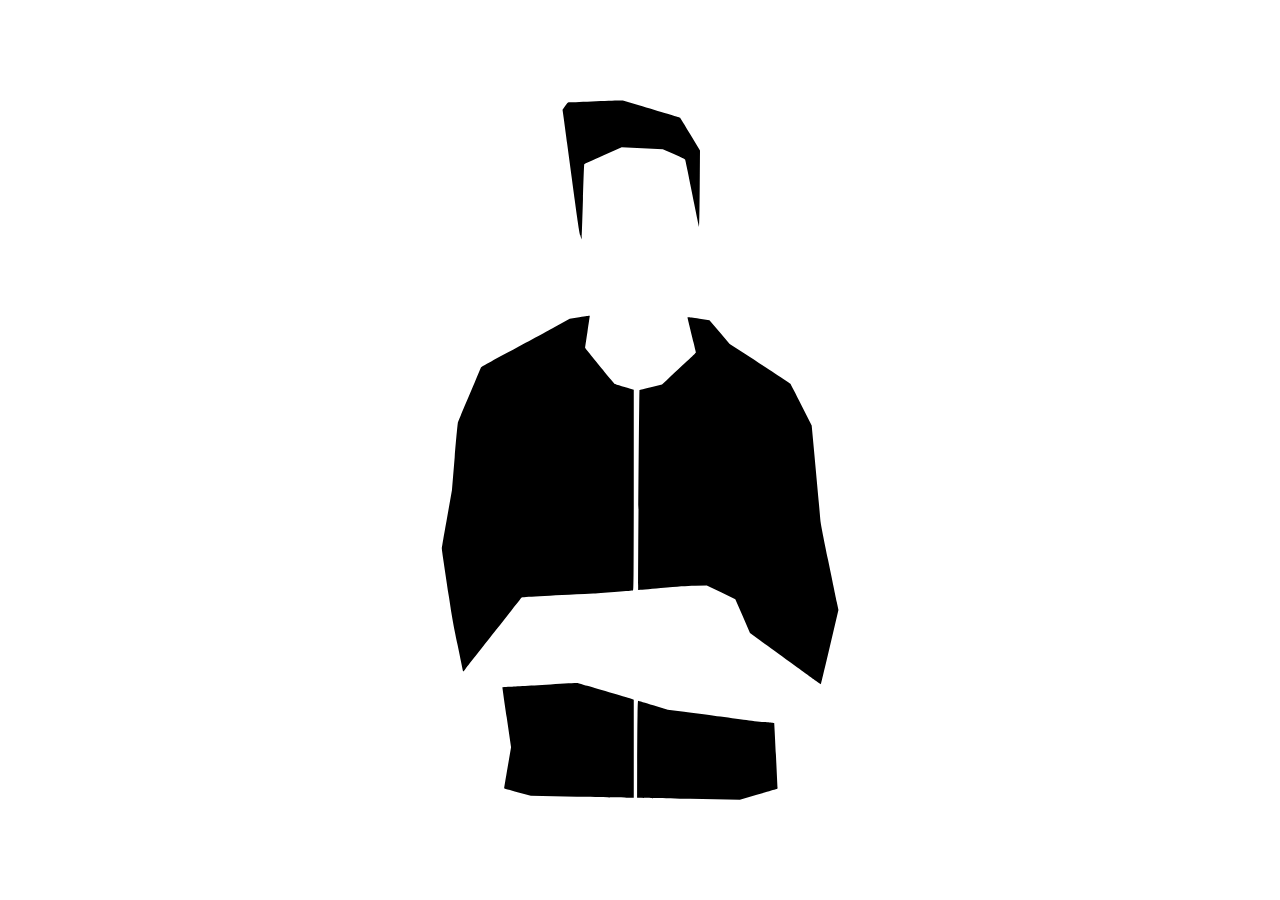
<file: site/index.html>
<!DOCTYPE html>
<html>
    <head>
        <title>Finn Habraken</title>
        <link rel="stylesheet" type="text/css" href="css/index.css">
        <script src="https://code.jquery.com/jquery-3.4.1.min.js"></script>
        <script src="https://ajax.googleapis.com/ajax/libs/jqueryui/1.12.1/jquery-ui.min.js" type="text/jquery"></script> 
        <script src="https://ajax.googleapis.com/ajax/libs/jquery/3.4.1/jquery.min.js" type="text/javascript"></script>
    </head>
    <body>

        <svg viewBox="0 0 1020.000000 1798.000000" class="content" class="cta" id="MainSVG">
            <a href="about.html">
                <g class="linked-svg">
                    <g transform="translate(0.000000,1798.000000) scale(0.100000,-0.100000)">
                        <path d="M3860 17944 c-311 -12 -577 -23 -591 -23 -21 -1 -38 -19 -92 -96
                                 l-67 -94 35 -253 c19 -139 57 -419 84 -623 257 -1909 302 -2221 335 -2340 l33
                                 -120 6 75 c4 41 18 475 32 965 14 489 29 893 33 897 4 3 222 103 485 221 l477
                                 215 528 -25 527 -25 284 -126 c203 -91 286 -132 292 -147 4 -11 33 -144 63
                                 -295 130 -649 290 -1430 292 -1427 7 7 15 482 19 1172 l6 790 -251 415 c-139
                                 228 -255 418 -258 422 -4 4 -151 50 -327 103 -176 53 -505 152 -732 221 l-412
                                 124 -118 -1 c-65 -1 -372 -12 -683 -25z"/>

                    </g>
                    <text><tspan x="440" y="95">FINN</tspan></text>
                </g>
            </a>
            <a href="SCO.html">
                <g class="linked-svg">
                    <g transform="translate(0.000000,1798.000000) scale(0.100000,-0.100000)">
                        <path d="M3539 12400 l-245 -38 -395 -219 c-217 -120 -728 -398 -1136 -618
                                 -698 -376 -743 -402 -756 -435 -22 -54 -442 -1047 -509 -1205 -33 -77 -66
                                 -160 -74 -185 -8 -27 -42 -388 -84 -894 l-71 -849 -129 -733 c-72 -402 -130
                                 -745 -130 -761 0 -28 17 -146 185 -1263 76 -508 102 -650 220 -1220 73 -355
                                 135 -655 137 -668 3 -19 12 -10 64 55 33 43 179 229 324 413 145 184 352 448
                                 460 585 475 606 644 821 654 833 11 11 630 46 1846 103 129 6 409 26 622 45
                                 212 19 393 34 402 34 15 0 16 231 16 2580 l0 2579 -67 20 c-38 11 -146 43
                                 -242 70 -96 28 -180 56 -187 62 -8 6 -49 55 -92 108 -95 116 -500 614 -594
                                 729 -37 46 -68 86 -68 90 0 4 27 186 60 405 33 219 60 403 60 408 0 12 16 13
                                 -271 -31z"/>
                    </g>
                    <text><tspan x="250" y="1000">SCO</tspan></text>
                </g>
            </a>
            <a href="UEX.html">
                <g class="linked-svg">
                    <g transform="translate(0.000000,1798.000000) scale(0.100000,-0.100000)">
                        <path d="M6320 12391 c0 -4 22 -98 49 -207 27 -109 75 -305 106 -434 31 -129
                                 58 -242 61 -251 4 -16 -97 -112 -751 -715 l-120 -111 -285 -69 c-157 -37 -289
                                 -71 -293 -75 -7 -5 -41 -5129 -34 -5135 1 -1 263 22 582 52 469 42 637 54 880
                                 59 l300 7 367 -177 366 -178 189 -434 188 -434 210 -153 c116 -84 482 -350
                                 815 -591 333 -241 647 -469 699 -507 52 -38 96 -67 98 -65 2 2 104 432 227
                                 956 l223 951 -43 208 c-24 114 -124 599 -223 1078 -100 478 -185 915 -191 970
                                 -6 54 -26 270 -45 479 -19 209 -69 746 -110 1194 l-75 813 -267 527 c-146 289
                                 -272 533 -280 543 -8 9 -186 128 -396 265 -210 136 -558 363 -773 503 l-391
                                 255 -260 305 -259 305 -254 37 c-274 39 -310 43 -310 29z"/>
                    </g>
                    <text><tspan x="680" y="1000">UEX</tspan></text>
                </g>
            </a>
            <a href="PTM.html">
                <g class="linked-svg">
                    <g transform="translate(0.000000,1798.000000) scale(0.100000,-0.100000)">
                        <path d="M2805 2969 c-1101 -61 -1238 -69 -1240 -71 -1 -2 49 -349 111 -773
                                 l112 -770 -89 -520 c-49 -286 -89 -525 -89 -531 0 -6 154 -52 343 -104 l342
                                 -93 1185 -23 c652 -13 1247 -23 1323 -23 l137 -1 0 1259 0 1259 -47 16 c-27 8
                                 -248 74 -493 146 -245 73 -539 160 -655 194 -115 35 -221 65 -235 68 -14 3
                                 -331 -12 -705 -33z"/>
                    </g>
                    <text><tspan x="285" y="1670">PTM</tspan></text>
                </g>
            </a>
            <a href="DEV.html">
                <g class="linked-svg">
                    <g transform="translate(0.000000,1798.000000) scale(0.100000,-0.100000)">
                        <path d="M5036 2168 c-4 -211 -7 -771 -9 -1245 l-2 -863 40 -4 c22 -3 616 -15
                                 1320 -27 l1280 -22 435 128 c239 70 458 134 485 142 50 14 50 15 47 51 -2 20
                                 -20 398 -41 840 -21 442 -41 805 -44 808 -3 3 -88 12 -189 20 -101 7 -370 38
                                 -598 68 -228 30 -570 75 -760 100 -190 25 -535 70 -766 101 l-421 55 -373 111
                                 c-206 61 -379 113 -386 116 -9 3 -13 -85 -18 -379z"/>
                    </g>
                    <text><tspan x="630" y="1700">DEV</tspan></text>
                </g>
            </a>
        </svg>
    </body>
</html>
</file>
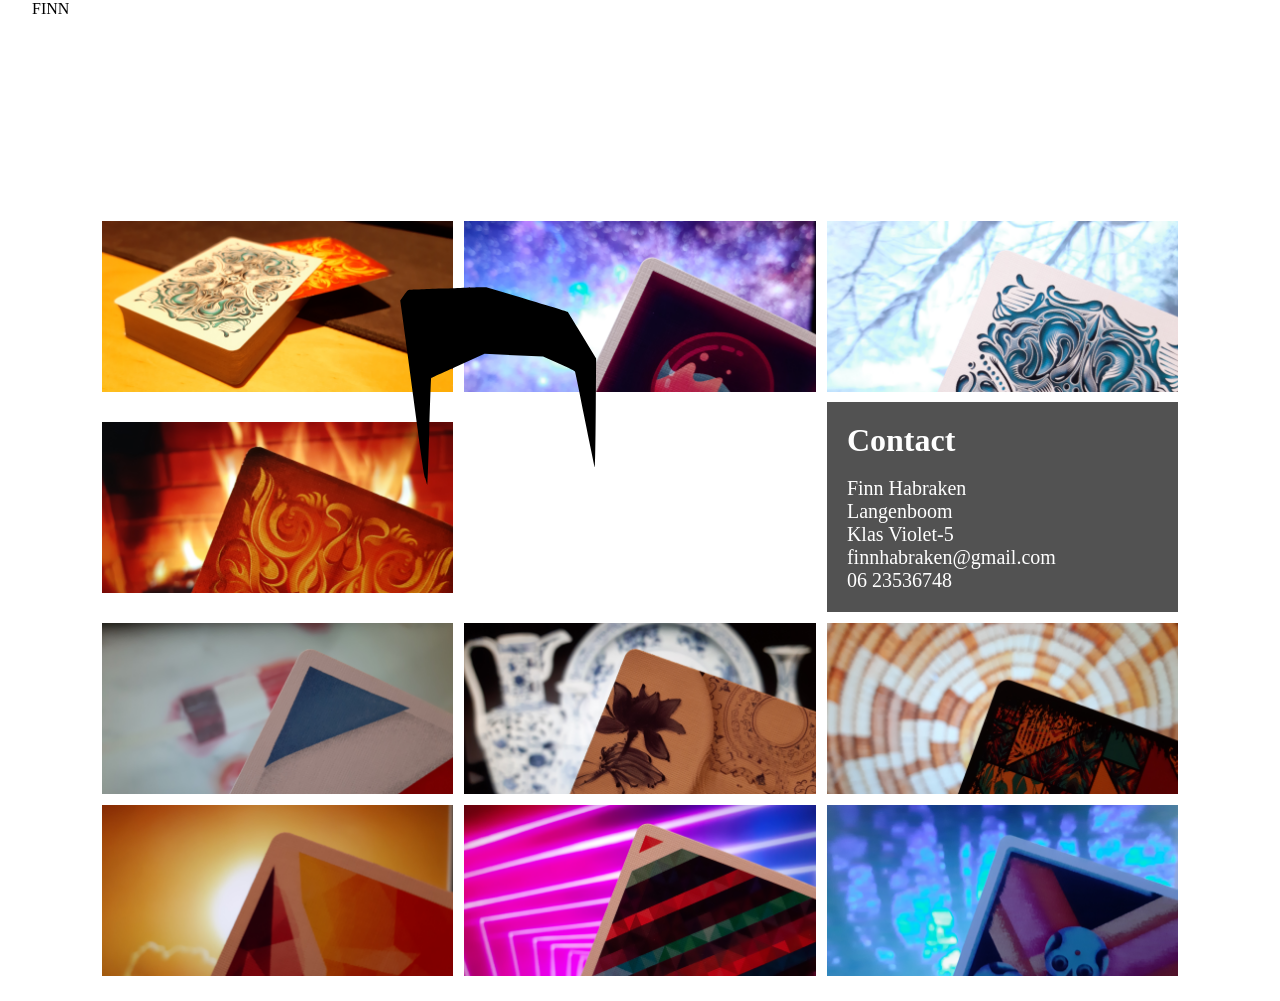
<file: site/about.html>
<!DOCTYPE html>
<html>
    <head>
        <title>About</title>
        <link rel="stylesheet" type="text/css" href="css/about.css">
        <link rel="stylesheet" type="text/css" href="css/content.css">
        <meta charset="utf-8">
        <script src="https://code.jquery.com/jquery-3.4.1.min.js"></script>
    </head>
    <body>
        <p> ឵឵ ឵ ឵឵ ឵឵ ឵឵ ឵឵ ឵ ឵឵ ឵FINN</p>

        <svg viewBox="0 0 362.000000 255.000000" class="back-svg">
            <a href="index.html">
                <g class="linked-svg">
                    <g transform="translate(150.000000,150.000000) scale(0.036000,-0.036000)">
                        <path d="M750 3534 c-311 -12 -577 -23 -591 -23 -21 -1 -38 -19 -92 -96 l-67
                                 -94 35 -253 c19 -139 62 -453 95 -698 271 -2014 288 -2134 322 -2255 l33 -120
                                 7 60 c4 33 19 465 33 960 14 495 29 903 33 907 4 3 222 103 485 221 l477 215
                                 528 -25 527 -25 284 -126 c203 -91 286 -132 292 -147 4 -11 33 -144 63 -295
                                 130 -649 290 -1430 292 -1427 7 7 15 482 19 1172 l6 790 -251 415 c-139 228
                                 -255 418 -258 422 -4 4 -151 50 -327 103 -176 53 -505 152 -732 221 l-412 124
                                 -118 -1 c-65 -1 -372 -12 -683 -25z"/>
                    </g>
                    <g transform="translate(200.000000,62.000000) scale(0.020000,-0.020000)" class="arrow-back transition">
                        <path d="M382 1154 c-210 -207 -382 -382 -382 -389 0 -13 751 -757 772 -764
                                 12 -4 268 248 268 265 0 6 -111 121 -247 255 l-248 243 248 245 c136 134 247
                                 249 247 255 0 14 -252 266 -266 266 -5 0 -182 -169 -392 -376z"/>
                    </g>
                </g>
            </a>
        </svg>
        <div class="content">
            <div class="items" >
                <img id="item" class="imageItem" src="image/about-1.jpg"> 
                <img id="item" class="imageItem" src="image/about-2.jpg">
                <img id="item" class="imageItem" src="image/about-3.jpg">    
                <img id="item" class="imageItem" src="image/about-4.jpg"> 
                <iframe id="item" src="https://www.youtube.com/embed/0M7r37wzS5M" allow="accelerometer; autoplay; encrypted-media; gyroscope; picture-in-picture" allowfullscreen>
                </iframe>
                <div id="item" class="textItem">
                    <div class="text">
                        <h1>Contact</h1><br>
                        <p1>
                            Finn Habraken<br>
                            Langenboom<br>
                            Klas Violet-5<br>
                            finnhabraken@gmail.com<br>
                            06 23536748
                        </p1>
                    </div>
                </div>
                <img id="item" class="imageItem" src="image/about-5.jpg">
                <img id="item" class="imageItem" src="image/about-6.jpg">
                <img id="item" class="imageItem" src="image/about-7.jpg">
                <img id="item" class="imageItem" src="image/about-8.jpg">
                <img id="item" class="imageItem" src="image/about-9.jpg">
                <img id="item" class="imageItem" src="image/about-10.jpg">
            </div>
        </div>

    </body>
</html>
</file>
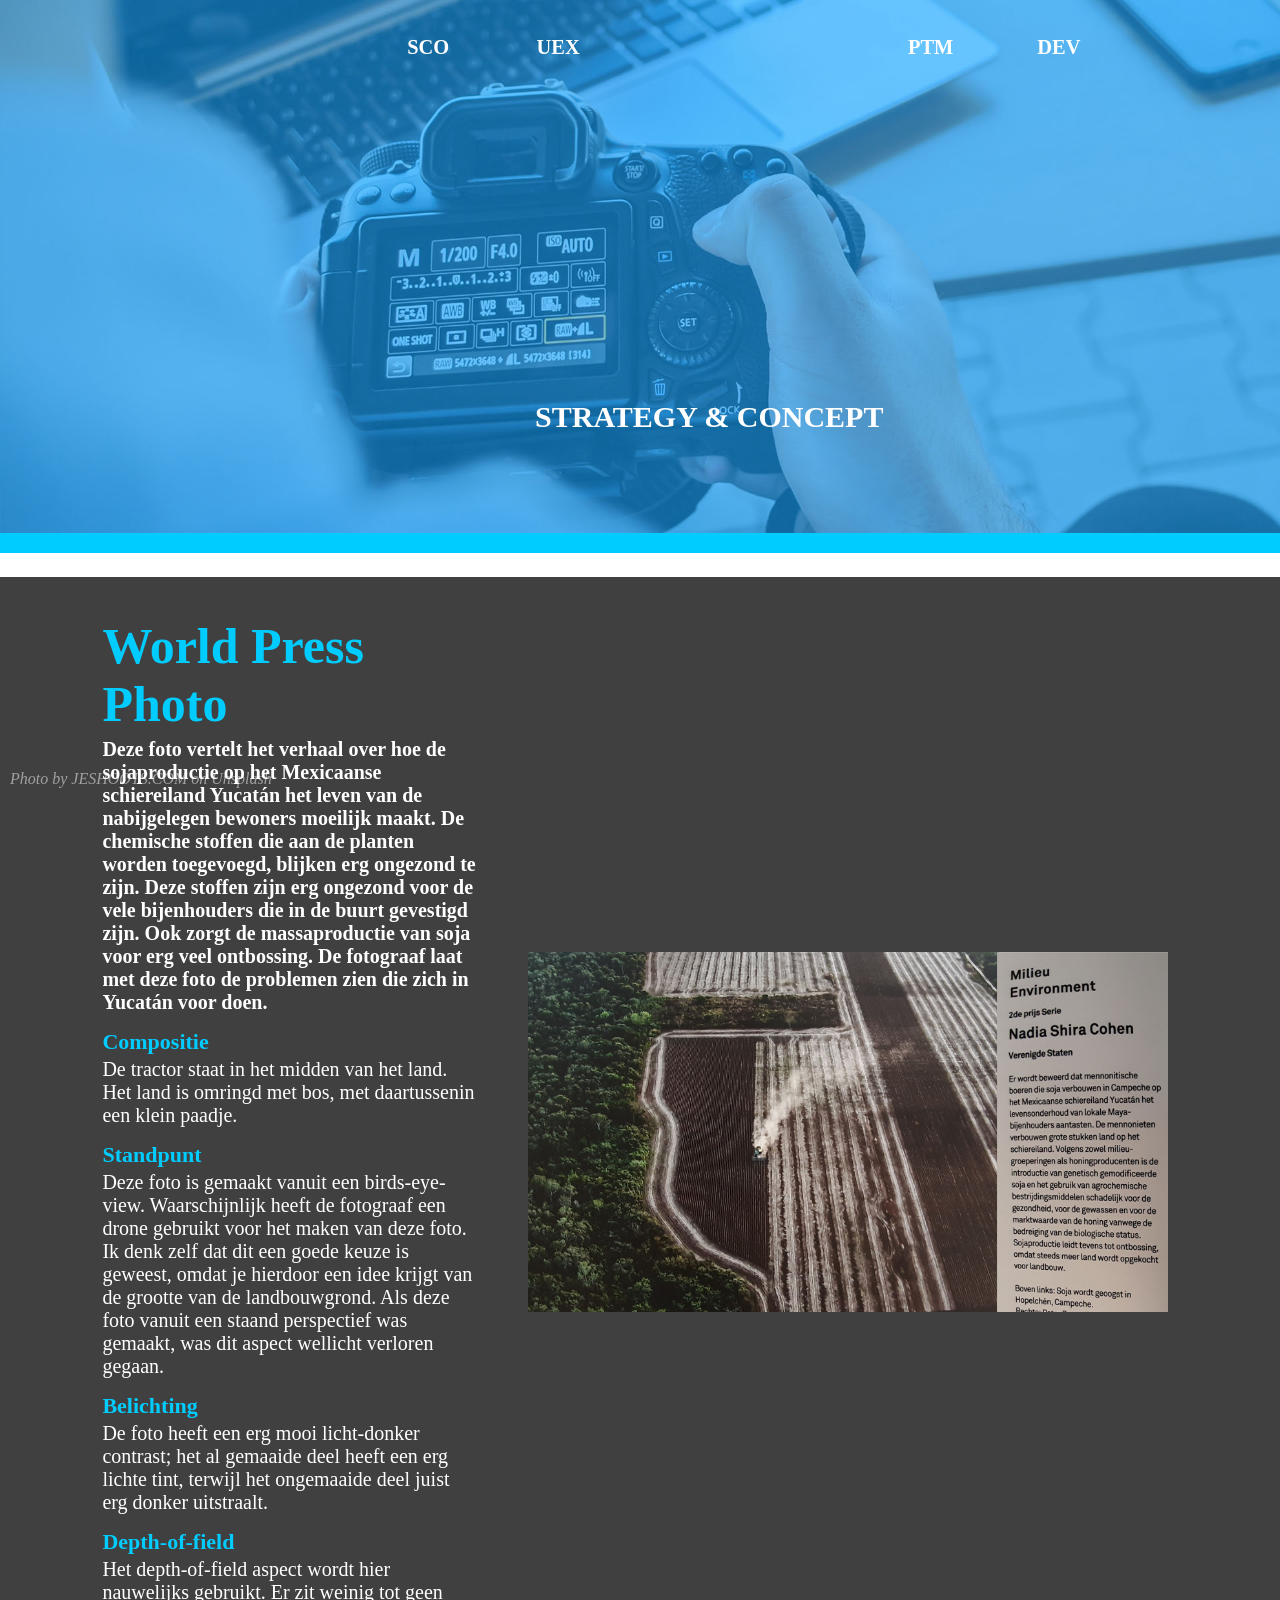
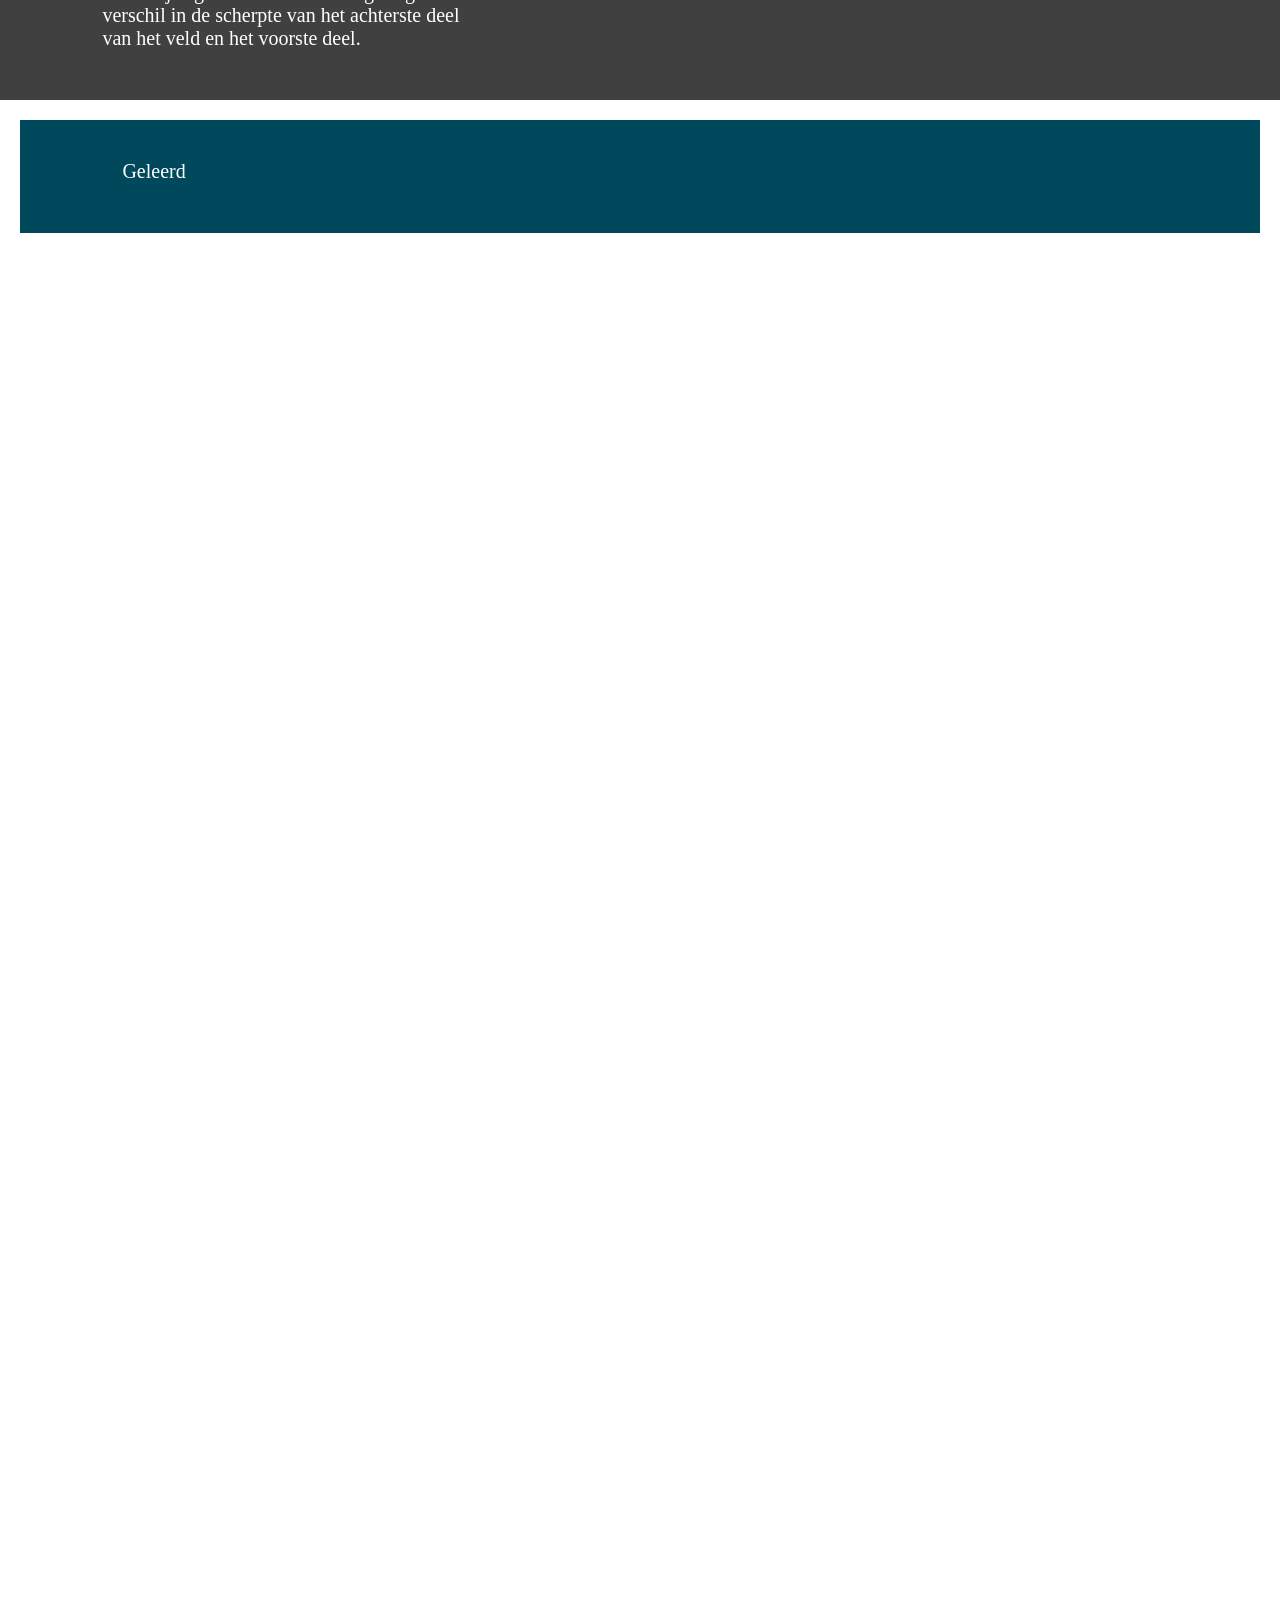
<file: site/OldSCO.html>
<!DOCTYPE html>
<html>
    <head>
        <title>SCO</title>
        <link rel="stylesheet" type="text/css" href="OldSCO.css">
        <meta charset="utf-8">
        <script src="https://ajax.googleapis.com/ajax/libs/jqueryui/1.12.1/jquery-ui.min.js" type="text/jquery"></script> 
        <script src="https://code.jquery.com/jquery-3.4.1.min.js"></script>
    </head>
    <body>
        <svg version="1.0" xmlns="http://www.w3.org/2000/svg"
             width="1240.000000pt" height="94.000000pt" viewBox="0 0 1240.000000 94.000000"
             preserveAspectRatio="xMidYMid meet" id="Navbar">
            <a xlink:href="SCO.html">
                <g class="NavStyle">
                    <g  transform="translate(0.000000,94.000000) scale(0.100000,-0.100000)"
                       fill="#000000" stroke="none" id="-5" class="ScrollHidden transition">
                        <path d="M545 470 l470 -470 935 0 935 0 -470 470 -470 470 -935 0 -935 0 470
                                 -470z" class="nav-svg1"/>
                    </g>
                    <text><tspan x="125" y="60" class="NavText">SCO</tspan></text>
                </g>
            </a>
            <a xlink:href="UEX.html">
                <g class="NavStyle">
                    <g  transform="translate(0.000000,94.000000) scale(0.100000,-0.100000)"
                       fill="#000000" stroke="none" id="-4" class="ScrollHidden transition">
                        <path d="M2475 470 l470 -470 935 0 935 0 -470 470 -470 470 -935 0 -935 0
                                 470 -470z" class="nav-svg2"/>                    
                    </g>
                    <text><tspan x="315" y="60" class="NavText">UEX</tspan></text>
                </g>
            </a>
            <a xlink:href="PTM.html">
                <g class="NavStyle">
                    <g transform="translate(0.000000,94.000000) scale(0.100000,-0.100000)"
                       fill="#000000" stroke="none" id="-3" class="ScrollHidden transition">
                        <path d="M8055 470 l-470 -470 935 0 935 0 470 470 470 470 -935 0 -935 0
                                 -470 -470z" class="nav-svg3"/>                  
                    </g>
                    <text><tspan x="860" y="60" class="NavText">PTM</tspan></text>
                </g>
            </a>
            <a xlink:href="DEV.html">
                <g class="NavStyle">
                    <g transform="translate(0.000000,94.000000) scale(0.100000,-0.100000)"
                       fill="#000000" stroke="none" id="-2" class="ScrollHidden transition">
                        <path d="M9985 470 l-470 -470 935 0 935 0 470 470 470 470 -935 0 -935 0
                                 -470 -470z" class="nav-svg4"/>
                    </g>
                    <text><tspan x="1050" y="60" class="NavText">DEV</tspan></text>
                </g>
            </a>
        </svg>

        <h id=Title>STRATEGY & CONCEPT</h>       
        <h class="ScrollHidden FixedTitle" id="0">STRATEGY & CONCEPT</h>
        <a href="https://unsplash.com/photos/p8kaVRe4edM" class="Source" target="new">Photo by JESHOOTS.COM on Unsplash</a>
        <img class="HeadImage" src="image/background-sco.jpg">
        <img class="ScrollHidden FixedImage" id="-1" src="image/fixed-bg.png">
        <div id ="BodyContent">
            <div id="1" class ="ScrollHidden transition">
                <div id="Content" class="BG1">
                    <div id="BodyText">
                        <h>World Press Photo</h>
                        <p1>Deze foto vertelt het verhaal over hoe de sojaproductie op het Mexicaanse schiereiland Yucatán het leven van de nabijgelegen bewoners moeilijk maakt. De chemische stoffen die aan de planten worden toegevoegd, blijken erg ongezond te zijn. Deze stoffen zijn erg ongezond voor de vele bijenhouders die in de buurt gevestigd zijn. Ook zorgt de massaproductie van soja voor erg veel ontbossing. De fotograaf laat met deze foto de problemen zien die zich in Yucatán voor doen.</p1>
                        <h1>Compositie</h1>
                        <p>De tractor staat in het midden van het land. Het land is omringd met bos, met daartussenin een klein paadje.</p>
                        <h1>Standpunt</h1>
                        <p>Deze foto is gemaakt vanuit een birds-eye-view. Waarschijnlijk heeft de fotograaf een drone gebruikt voor het maken van deze foto. Ik denk zelf dat dit een goede keuze is geweest, omdat je hierdoor een idee krijgt van de grootte van de landbouwgrond. Als deze foto vanuit een staand perspectief was gemaakt, was dit aspect wellicht verloren gegaan.</p>
                        <h1>Belichting</h1>
                        <p>De foto heeft een erg mooi licht-donker contrast; het al gemaaide deel heeft een erg lichte tint, terwijl het ongemaaide deel juist erg donker uitstraalt.</p>
                        <h1>Depth-of-field</h1>
                        <p>Het depth-of-field aspect wordt hier nauwelijks gebruikt. Er zit weinig tot geen verschil in de scherpte van het achterste deel van het veld en het voorste deel.</p>


                    </div>
                    <div id="BodyImage">
                        <img src="image/photo-1.jpg" style="width: 640px; height: 360px;">
                    </div>
                </div>
                <div id="Content" class="BG2">
                    <p id="BodyText">Geleerd</p>
                </div>
            </div>
            <div id="2" class ="ScrollHidden transition">
                <div id="Content" class="BG1">
                    <div id="BodyText">
                        <h>World Press Photo 2</h>
                        <p1>Deze foto vertelt het verhaal over hoe de sojaproductie op het Mexicaanse schiereiland Yucatán het leven van de nabijgelegen bewoners moeilijk maakt. De chemische stoffen die aan de planten worden toegevoegd, blijken erg ongezond te zijn. Deze stoffen zijn erg ongezond voor de vele bijenhouders die in de buurt gevestigd zijn. Ook zorgt de massaproductie van soja voor erg veel ontbossing. De fotograaf laat met deze foto de problemen zien die zich in Yucatán voor doen.</p1>
                        <h1>Compositie</h1>
                        <p>De tractor staat in het midden van het land. Het land is omringd met bos, met daartussenin een klein paadje.</p>
                        <h1>Standpunt</h1>
                        <p>Deze foto is gemaakt vanuit een birds-eye-view. Waarschijnlijk heeft de fotograaf een drone gebruikt voor het maken van deze foto. Ik denk zelf dat dit een goede keuze is geweest, omdat je hierdoor een idee krijgt van de grootte van de landbouwgrond. Als deze foto vanuit een staand perspectief was gemaakt, was dit aspect wellicht verloren gegaan.</p>
                        <h1>Belichting</h1>
                        <p>De foto heeft een erg mooi licht-donker contrast; het al gemaaide deel heeft een erg lichte tint, terwijl het ongemaaide deel juist erg donker uitstraalt.</p>
                        <h1>Depth-of-field</h1>
                        <p>Het depth-of-field aspect wordt hier nauwelijks gebruikt. Er zit weinig tot geen verschil in de scherpte van het achterste deel van het veld en het voorste deel.</p>
                    </div>
                    <div id="BodyImage">
                        <img src="image/photo-1.jpg" style="width: 640px; height: 360px;">
                    </div>
                </div>
                <div id="Content" class="BG2">
                    <p id="BodyText">Geleerd</p>
                </div>
            </div>
            <div id="3" class ="ScrollHidden transition">
                <div id="Content" class="BG1">
                    <div id="BodyText">
                        <h>World Press Photo 3</h>
                        <p1>Deze foto vertelt het verhaal over hoe de sojaproductie op het Mexicaanse schiereiland Yucatán het leven van de nabijgelegen bewoners moeilijk maakt. De chemische stoffen die aan de planten worden toegevoegd, blijken erg ongezond te zijn. Deze stoffen zijn erg ongezond voor de vele bijenhouders die in de buurt gevestigd zijn. Ook zorgt de massaproductie van soja voor erg veel ontbossing. De fotograaf laat met deze foto de problemen zien die zich in Yucatán voor doen.</p1>
                        <h1>Compositie</h1>
                        <p>De tractor staat in het midden van het land. Het land is omringd met bos, met daartussenin een klein paadje.</p>
                        <h1>Standpunt</h1>
                        <p>Deze foto is gemaakt vanuit een birds-eye-view. Waarschijnlijk heeft de fotograaf een drone gebruikt voor het maken van deze foto. Ik denk zelf dat dit een goede keuze is geweest, omdat je hierdoor een idee krijgt van de grootte van de landbouwgrond. Als deze foto vanuit een staand perspectief was gemaakt, was dit aspect wellicht verloren gegaan.</p>
                        <h1>Belichting</h1>
                        <p>De foto heeft een erg mooi licht-donker contrast; het al gemaaide deel heeft een erg lichte tint, terwijl het ongemaaide deel juist erg donker uitstraalt.</p>
                        <h1>Depth-of-field</h1>
                        <p>Het depth-of-field aspect wordt hier nauwelijks gebruikt. Er zit weinig tot geen verschil in de scherpte van het achterste deel van het veld en het voorste deel.</p>


                    </div>
                    <div id="BodyImage">
                        <img src="image/photo-1.jpg" style="width: 640px; height: 360px;">
                    </div>
                </div>
                <div id="Content" class="BG2">
                    <p id="BodyText">Geleerd</p>
                </div>
            </div>

        </div>


        <script type = "text/javascript">
            window.onbeforeunload = function(){
                window.scrollTo(0, 0);
            }
        </script>

        <script type = "text/javascript">
            $(document).ready(function(){
                scroll(0, -370);

                for (i = -5; i <= -1; i++)
                {
                    scroll(i, -837);
                }; 

                for (i = 1; i <= 3; i++)
                {
                    scroll(i, 700);
                }; 
            });
        </script>

        <script type = "text/javascript">
            function scroll(num1, num2){
                var content = $("#" + num1);
                var pos = content.position();
                var title = $("#0")
                var old = $("#Title")
                
                $(window).scroll(function () {
                    var windowpos = $(window).scrollTop();
                    if (windowpos >= (pos.top - num2)) {
                        content.addClass("ScrollShown");
                        content.removeClass("ScrollHidden");
                    }
                    else {
                        content.removeClass("ScrollShown");
                        content.addClass("ScrollHidden");
                    };
                    if (title.hasClass("ScrollShown")){
                        old.removeClass("ScrollShown");
                        old.addClass("ScrollHidden");
                    }
                    else {
                        old.addClass("ScrollShown");
                        old.removeClass("ScrollHidden");
                    }
                });
            }
        </script>
    </body>
</html>
</file>
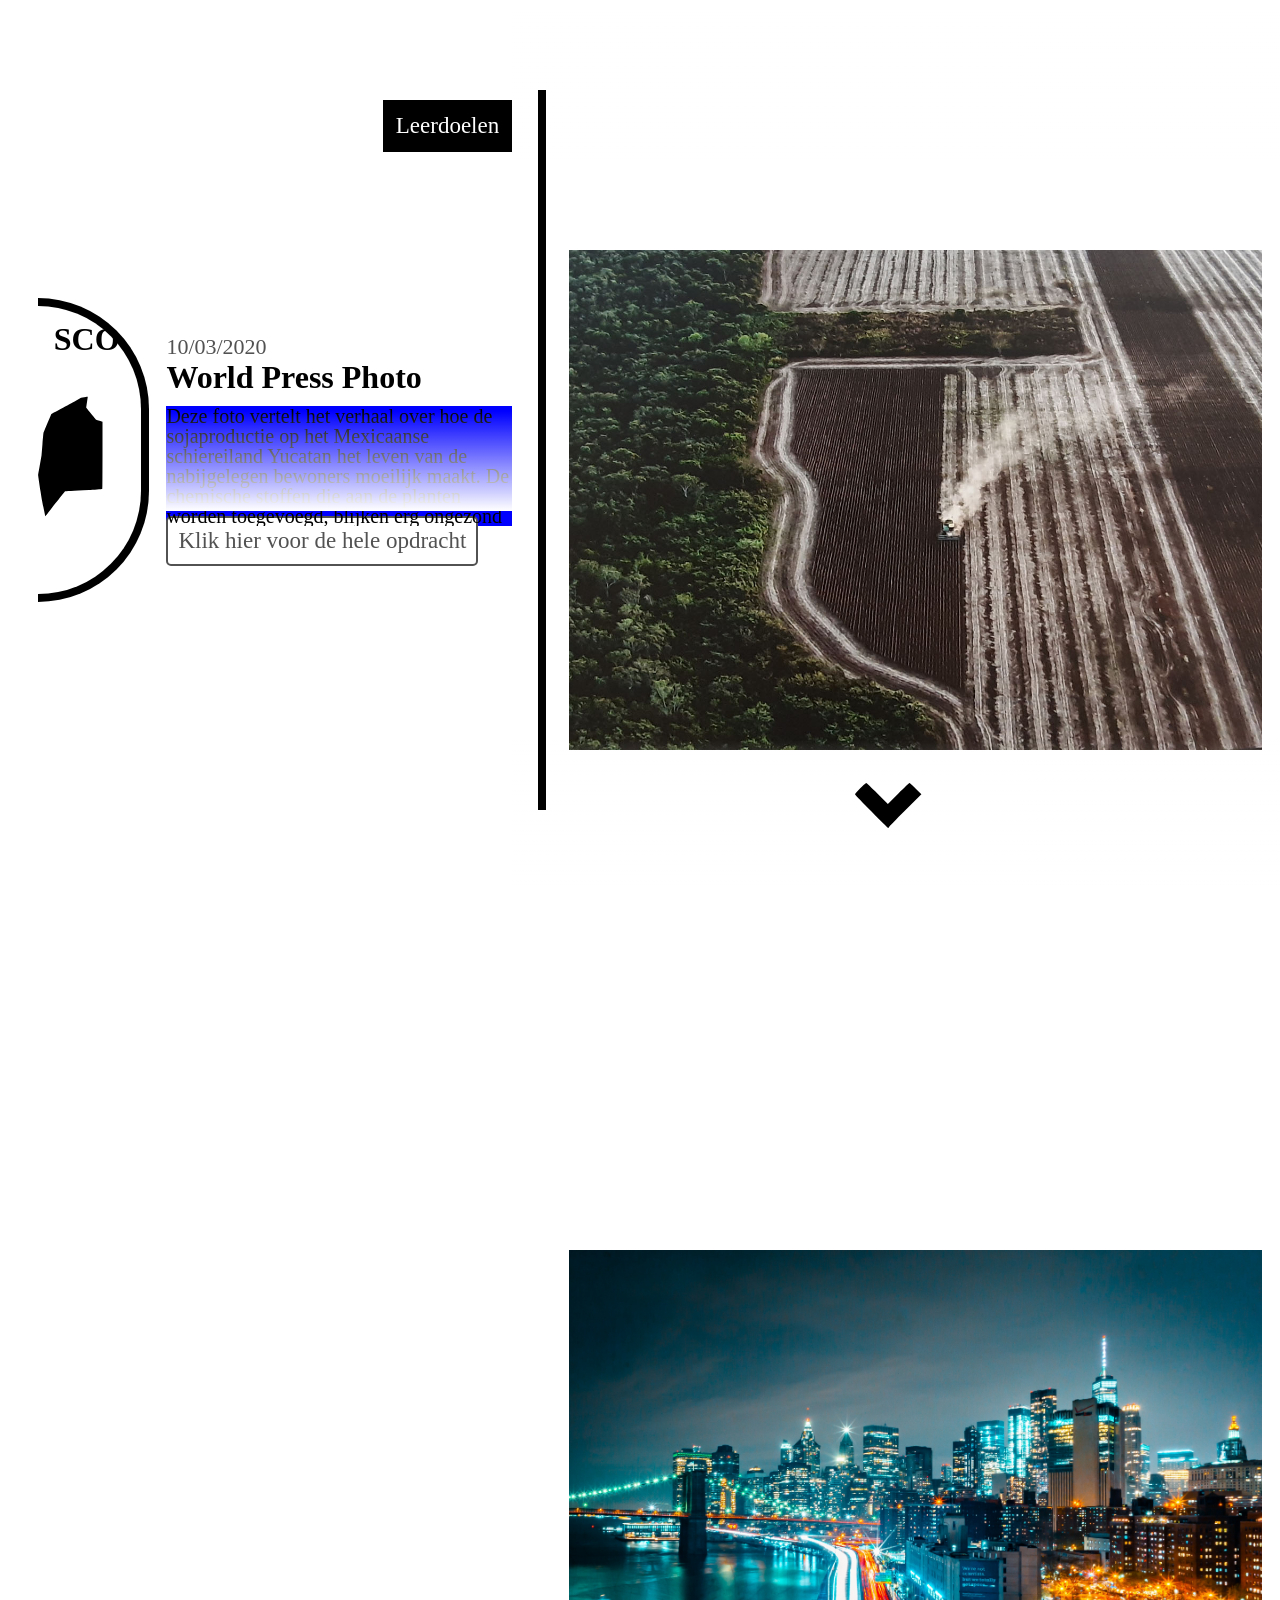
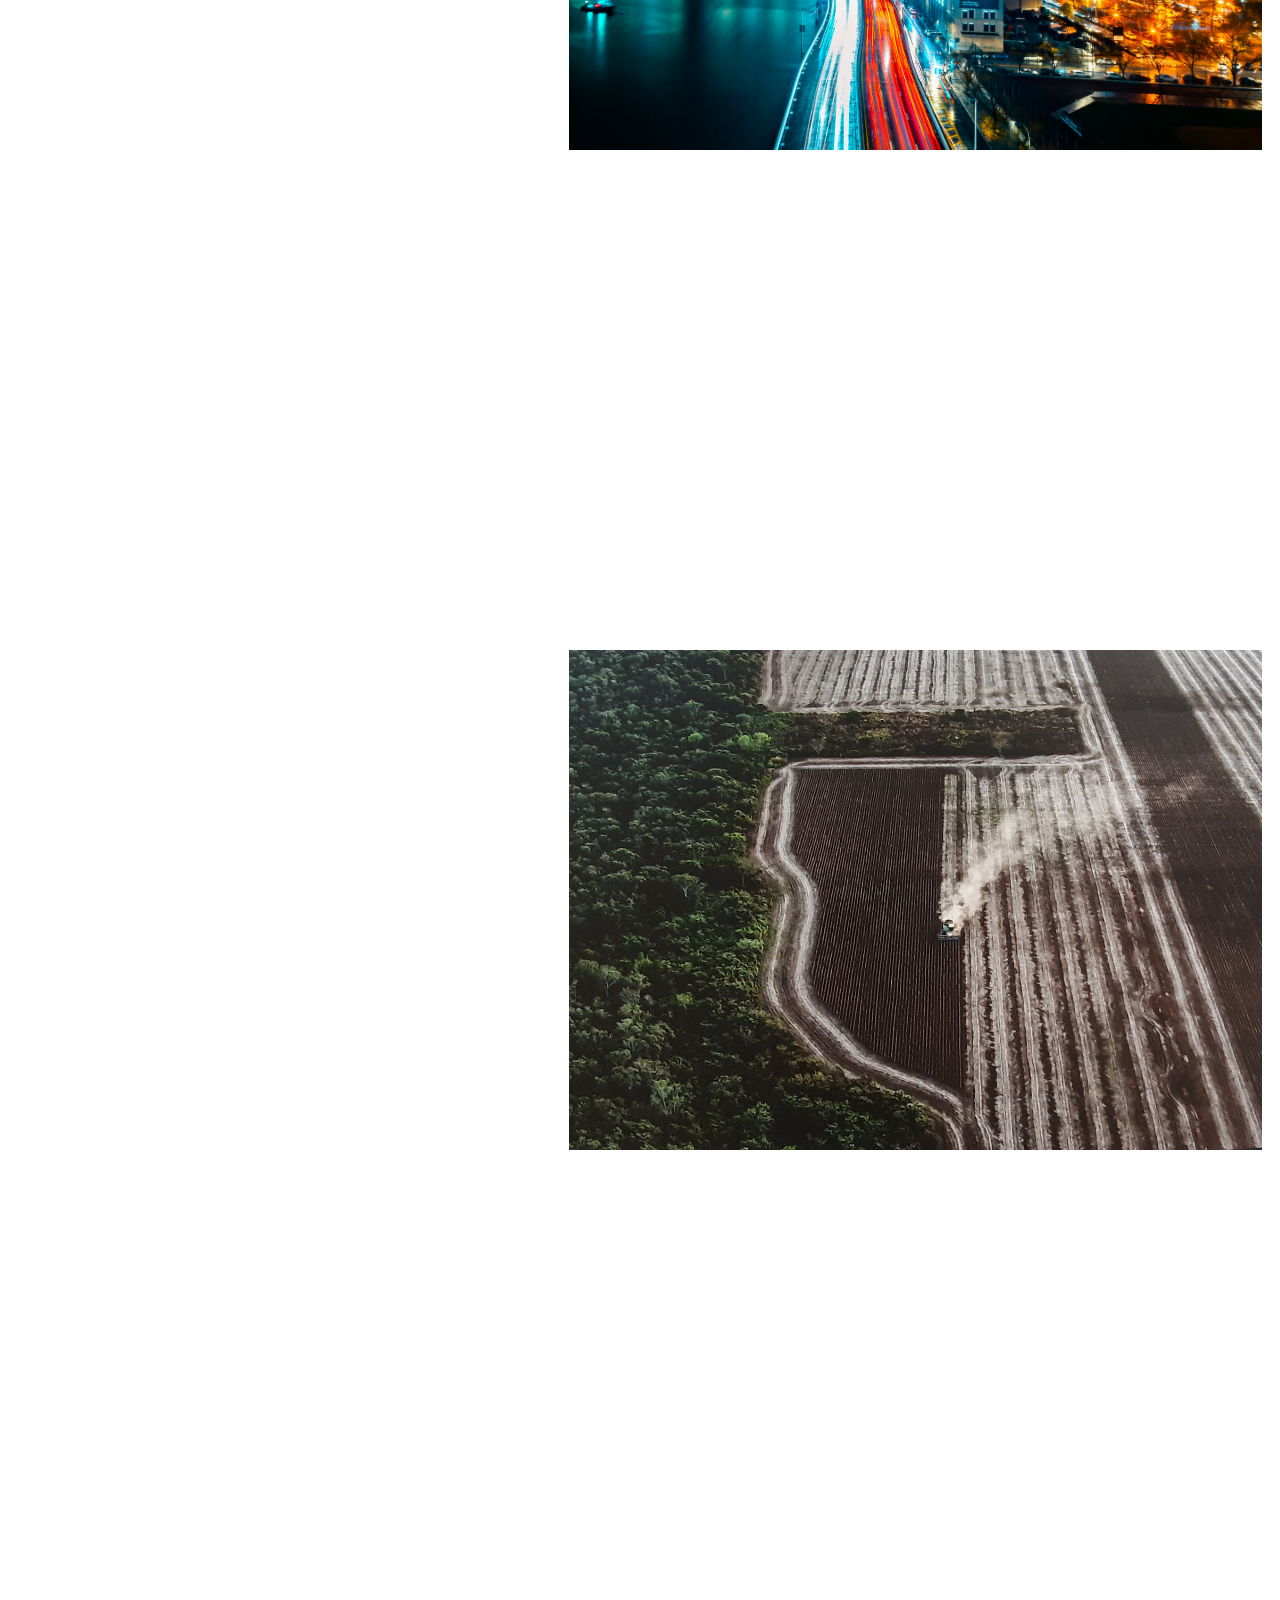
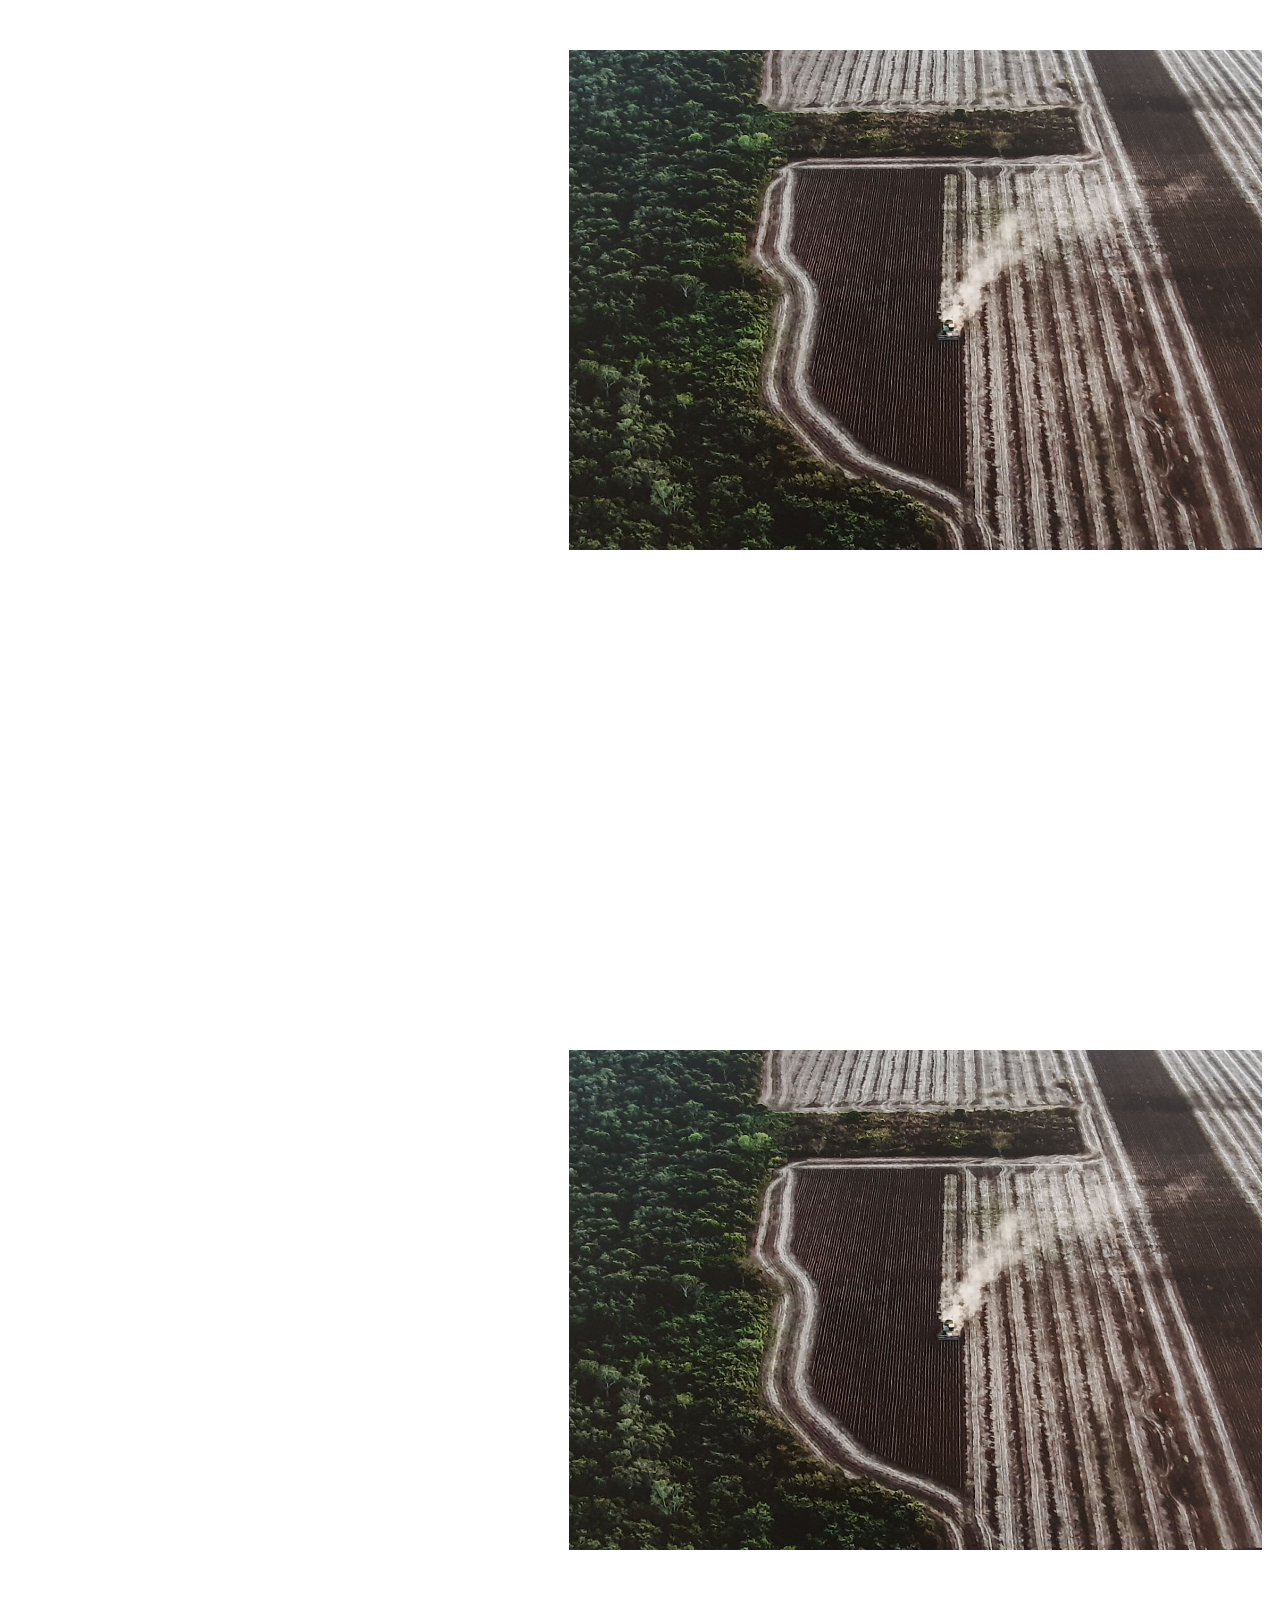
<file: site/SCO.html>
<!DOCTYPE html>
<html>
    <head>
        <title>SCO</title>
        <link rel="stylesheet" type="text/css" href="css/content.css">
        <script src="https://code.jquery.com/jquery-3.4.1.min.js"></script>
        <script src="js/content.js"></script>
        <meta charset="utf-8">
    </head>
    <body>
        <div id="sidebar">
            <h1 class="svg-title">SCO</h1>

            <svg viewBox="0 0 494.000000 916.000000" class="back-svg">
                <a href="index.html">
                    <g class="linked-svg">
                        <g transform="translate(0.000000,916.000000) scale(0.090000,-0.090000)" class="transition" >
                            <path d="M3539 9120 l-245 -38 -395 -219 c-217 -120 -728 -398 -1136 -618
                                     -698 -376 -743 -402 -756 -435 -22 -54 -442 -1047 -509 -1205 -33 -77 -66
                                     -160 -74 -185 -8 -27 -42 -388 -84 -894 l-71 -849 -129 -733 c-72 -402 -130
                                     -745 -130 -761 0 -28 17 -146 185 -1263 76 -508 102 -650 220 -1220 73 -355
                                     135 -655 137 -668 3 -19 12 -10 64 55 33 43 179 229 324 413 145 184 352 448
                                     460 585 475 606 644 821 654 833 11 11 630 46 1846 103 129 6 409 26 622 45
                                     212 19 393 34 402 34 15 0 16 231 16 2580 l0 2579 -67 20 c-38 11 -146 43
                                     -242 70 -96 28 -180 56 -187 62 -8 6 -49 55 -92 108 -95 116 -500 614 -594
                                     729 -37 46 -68 86 -68 90 0 4 27 186 60 405 33 219 60 403 60 408 0 12 16 13
                                     -271 -31z"/>
                        </g>
                        <g transform="translate(195.000000,510.000000) scale(0.100000,-0.100000)" class="arrow-back transition">
                            <path d="M382 1154 c-210 -207 -382 -382 -382 -389 0 -13 751 -757 772 -764
                                     12 -4 268 248 268 265 0 6 -111 121 -247 255 l-248 243 248 245 c136 134 247
                                     249 247 255 0 14 -252 266 -266 266 -5 0 -182 -169 -392 -376z"/>
                        </g>
                    </g>
                </a>
            </svg>
        </div>


        <div id="topGradient"></div>
        <div id="topWhiteBG"></div>
        <div id="bottomGradient"></div>
        <div id="bottomWhiteBG"></div>
        <div id="whiteBG"></div>
        <div id="line"></div>

        <div>
            <a href="leerdoelen/SCO.html">
                <button type="button" id="leerdoelenButton">Leerdoelen</button>
            </a>
        </div>

        <div class="leftContent scrollShown" id="1">
            <p1 id="leftDate">10/03/2020</p1>
            <h1 id="leftTitle">World Press Photo</h1>
            <div id="leftText">
                <p1>Deze foto vertelt het verhaal over hoe de sojaproductie op het Mexicaanse schiereiland Yucatan het leven van de nabijgelegen bewoners moeilijk maakt. De chemische stoffen die aan de planten worden toegevoegd, blijken erg ongezond te zijn. Deze stoffen zijn erg ongezond voor de vele bijenhouders die in de buurt gevestigd zijn. Ook zorgt de massaproductie van soja voor erg veel ontbossing. De fotograaf laat met deze foto de problemen zien die zich in Yucatán voor doen.</p1>
                <div id="leftGradient"></div>
            </div>
            
            <a href="file/WorldPressPhoto.pdf" target="_blank" class="buttonRef">
                <button type="button" id="leftButton">Klik hier voor de hele opdracht</button>
            </a>
        </div>

        <div class="leftContent scrollHidden" id="2">
            <H1 id="leftTitle">Visual Associations</H1>
            <div id="leftText">
                <p1>Bij deze opdracht heb ik gekeken naar foto's die gelijke beeldaspecten hebben. Zo gebruiken beide afbeeldingen hiernaast vage lichtstromingen om het verkeer weer te geven, waardoor er een snel en futuristisch beeld onstaat.</p1>
            </div>
            <div id="leftGradient"></div>
            <a href="file/Collage.pdf" target="_blank">
                <button type="button" id="leftButton">Klik hier voor de hele opdracht</button>
            </a>
        </div>

        <div class="leftContent scrollHidden" id="3">
            <H1 id="leftTitle">Band Poster</H1>
            <div id="leftText">
                <p1>Bij het maken van deze poster ben ik eerst begonnen met het zoeken naar een goede foto van Aisha. Het probleem hierbij was dat ons groepje zelf geen photoshoot met haar hebben gedaan, en dat de meeste foto's op haar Instagram erg onprofessioneel en lage kwaliteit zijn. Gelukkig vond ik op haar Facebook een foto die wel hoge kwaliteit was en er bovendien erg professioneel uit zag. Deze foto was echter niet het juiste formaat om een staande poster op a3 formaat mee te maken.</p1>
            </div>
            <div id="leftGradient"></div>
            <a href="file/BandPoster.pdf" target="_blank">
                <button type="button" id="leftButton">Klik hier voor de hele opdracht</button>
            </a>
        </div>

        <div class="leftContent scrollHidden" id="4">
            <H1 id="leftTitle">Typografie Posters</H1>
            <div id="leftText">
                <p1>Voor deze opdracht heb ik posters gemaakt die (bijna) alleen maar gebruik maken van typografie. Geen foto's, geen afbeeldingen, maar wel vormgeving door middel van tekst en vormen. De teksten die telkens terug komen zijn 'Aisha' en 'zeg mij', omdat we deze posters zo ook meteen voor ons project kunnen gebruiken.</p1>
            </div>
            <div id="leftGradient"></div>
            <a href="file/TypografiePosters.pdf" target="_blank">
                <button type="button" id="leftButton">Klik hier voor de hele opdracht</button>
            </a>
        </div>
        <div class="leftContent scrollHidden" id="5">
            <H1 id="leftTitle">Sprint X</H1>
            <div id="leftText">
                <p1>De advertentiecampagne en marketingstrategie die ik gemaakt heb voor Grasse a la Sprite in Sprint X bestaat eigenlijk volledig uit SCO opdrachten. Klik op de knop hieronder om alle documentatie van Sprint X te zien te krijgen.</p1>
            </div>
            <div id="leftGradient"></div>
            <a href="sprintx.html" target="_blank">
                <button type="button" id="leftButton">Klik hier voor alle Sprint X opdrachten</button>
            </a>
        </div>


        <svg viewBox="0 0 153.000000 104.000000" class="arrow-down-svg">
            <g transform="translate(0.000000,104.000000) scale(0.100000,-0.100000)" onclick="scrollDown()" id="arrow-down" class="transition">
                <path d="M121 916 c-75 -75 -122 -129 -119 -139 4 -18 755 -777 769 -777 5 0
                         9 6 9 12 0 7 170 183 377 390 l378 378 -130 130 c-71 71 -136 130 -145 130 -8
                         0 -124 -109 -257 -242 l-243 -243 -243 243 c-133 133 -249 242 -257 242 -9 0
                         -71 -56 -139 -124z"/>
            </g>
        </svg>


        <div id="rightContent">
            <div class="rightFlex"> 
                <img src="image/sco1.jpg" id="rightImage">
            </div>
            <div class="rightFlex">
                <img src="image/sco2.jpg" id="rightImage">
            </div>
            <div class="rightFlex">
                <img src="image/sco1.jpg" id="rightImage">
            </div>
            <div class="rightFlex">
                <img src="image/sco1.jpg" id="rightImage">
            </div>
            <div class="rightFlex">
                <img src="image/sco1.jpg" id="rightImage">
            </div>
        </div>

    </body>
</html>
</file>
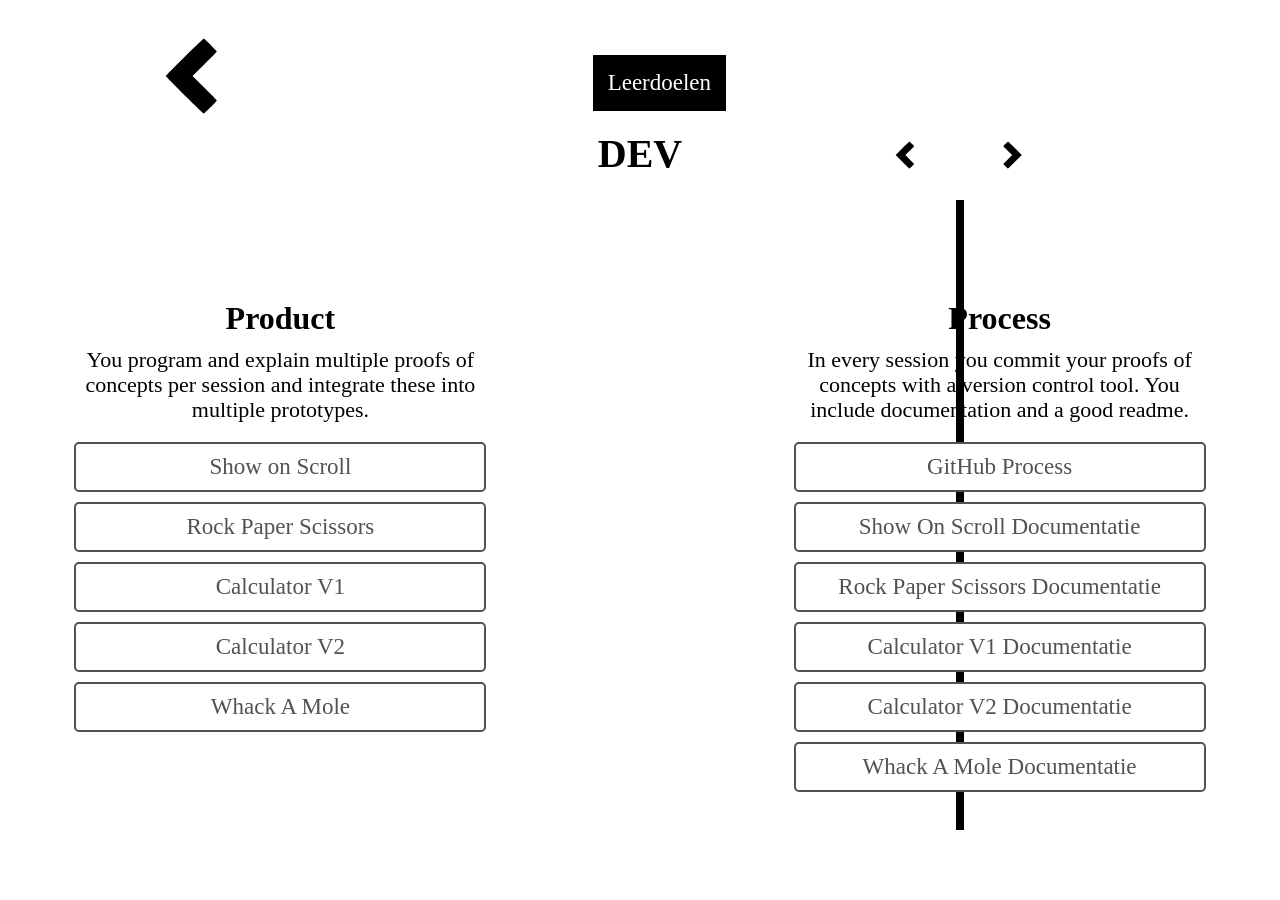
<file: site/leerdoelen/DEV.html>
<!DOCTYPE html>
<html>
    <head>
        <title>Leerdoelen DEV</title>
        <script src="https://code.jquery.com/jquery-3.4.1.min.js"></script>
        <link rel="stylesheet" type="text/css" href="leerdoelen.css">
        <meta charset="utf-8">
    </head>
    <body>
        <svg viewBox="0 0 494.000000 916.000000" class="back-svg">
            <a href="../DEV.html">
                <g class="linked-svg">
                    <g transform="translate(0.000000,800.000000) scale(0.500000,-0.500000)" class="arrow-back transition">
                        <path d="M382 1154 c-210 -207 -382 -382 -382 -389 0 -13 751 -757 772 -764
                                 12 -4 268 248 268 265 0 6 -111 121 -247 255 l-248 243 248 245 c136 134 247
                                 249 247 255 0 14 -252 266 -266 266 -5 0 -182 -169 -392 -376z"/>
                    </g>
                </g>
            </a>
        </svg>
        <svg viewBox="0 0 494.000000 916.000000" class="left-svg">
            <a href="PTM.html">
                <g class="linked-svg">
                    <g transform="translate(0.000000,800.000000) scale(0.180000,-0.180000)" class="arrow-back transition">
                        <path d="M382 1154 c-210 -207 -382 -382 -382 -389 0 -13 751 -757 772 -764
                                 12 -4 268 248 268 265 0 6 -111 121 -247 255 l-248 243 248 245 c136 134 247
                                 249 247 255 0 14 -252 266 -266 266 -5 0 -182 -169 -392 -376z"/>
                    </g>
                </g>
            </a>
        </svg>
        <svg viewBox="0 0 494.000000 916.000000" class="right-svg">
            <a href="SCO.html">
                <g class="linked-svg">
                    <g transform="translate(0.000000,800.000000) scale(0.180000,-0.180000)" class="arrow-back transition">
                        <path d="M382 1154 c-210 -207 -382 -382 -382 -389 0 -13 751 -757 772 -764
                                 12 -4 268 248 268 265 0 6 -111 121 -247 255 l-248 243 248 245 c136 134 247
                                 249 247 255 0 14 -252 266 -266 266 -5 0 -182 -169 -392 -376z"/>
                    </g>
                </g>
            </a>
        </svg>

        <div id="overlay">              
            <div>
                <button type="button" id="leerdoelenButton">Leerdoelen</button>    
            </div>
            <div>
                <h5 id="pageTitle">DEV</h5>
            </div>
            <div id="line"></div>
        </div>

        <div class="leftContent content">
            <H1 id="contentTitle">Product</H1>
            <div id="contentText">
                <p1>You program and explain multiple proofs of concepts per session and integrate these into multiple prototypes.
                </p1>
            </div>

            <a href="../OldSCO.html" target="_blank">
                <button type="button" id="contentButton">Show on Scroll</button>
            </a>
            <a href="../RockPaperScissors.html" target="_blank">
                <button type="button" id="contentButton">Rock Paper Scissors</button>
            </a>
            <a href="../calculator/index.html" target="_blank">
                <button type="button" id="contentButton">Calculator V1</button>
            </a>
            <a href="../calculator/V2/index.html" target="_blank">
                <button type="button" id="contentButton">Calculator V2</button>
            </a>
            <a href="../WhackAMole/index.html" target="_blank">
                <button type="button" id="contentButton">Whack A Mole</button>
            </a>
        </div>
        <div class="rightContent content">
            <H1 id="contentTitle">Process</H1>
            <div id="contentText">
                <p1>In every session you commit your proofs of concepts with a version control tool. You include documentation and a good readme.
                </p1>
            </div>
            <a href="https://github.com/FinnHabraken/S2Portfolio" target="_blank">
                <button type="button" id="contentButton">GitHub Process</button>
            </a>
            <a href="../file/ShowOnScroll.pdf" target="_blank">
                <button type="button" id="contentButton">Show On Scroll Documentatie</button>
            </a>
            <a href="../file/RockPaperScissors.pdf" target="_blank">
                <button type="button" id="contentButton">Rock Paper Scissors Documentatie</button>
            </a>
            <a href="../file/CalculatorV1.pdf" target="_blank">
                <button type="button" id="contentButton">Calculator V1 Documentatie</button>
            </a>
            <a href="../file/CalculatorV2.pdf" target="_blank">
                <button type="button" id="contentButton">Calculator V2 Documentatie</button>
            </a>
            <a href="../file/WhackAMole.pdf" target="_blank">
                <button type="button" id="contentButton">Whack A Mole Documentatie</button>
            </a>
        </div>
    </body>
</html>
</file>
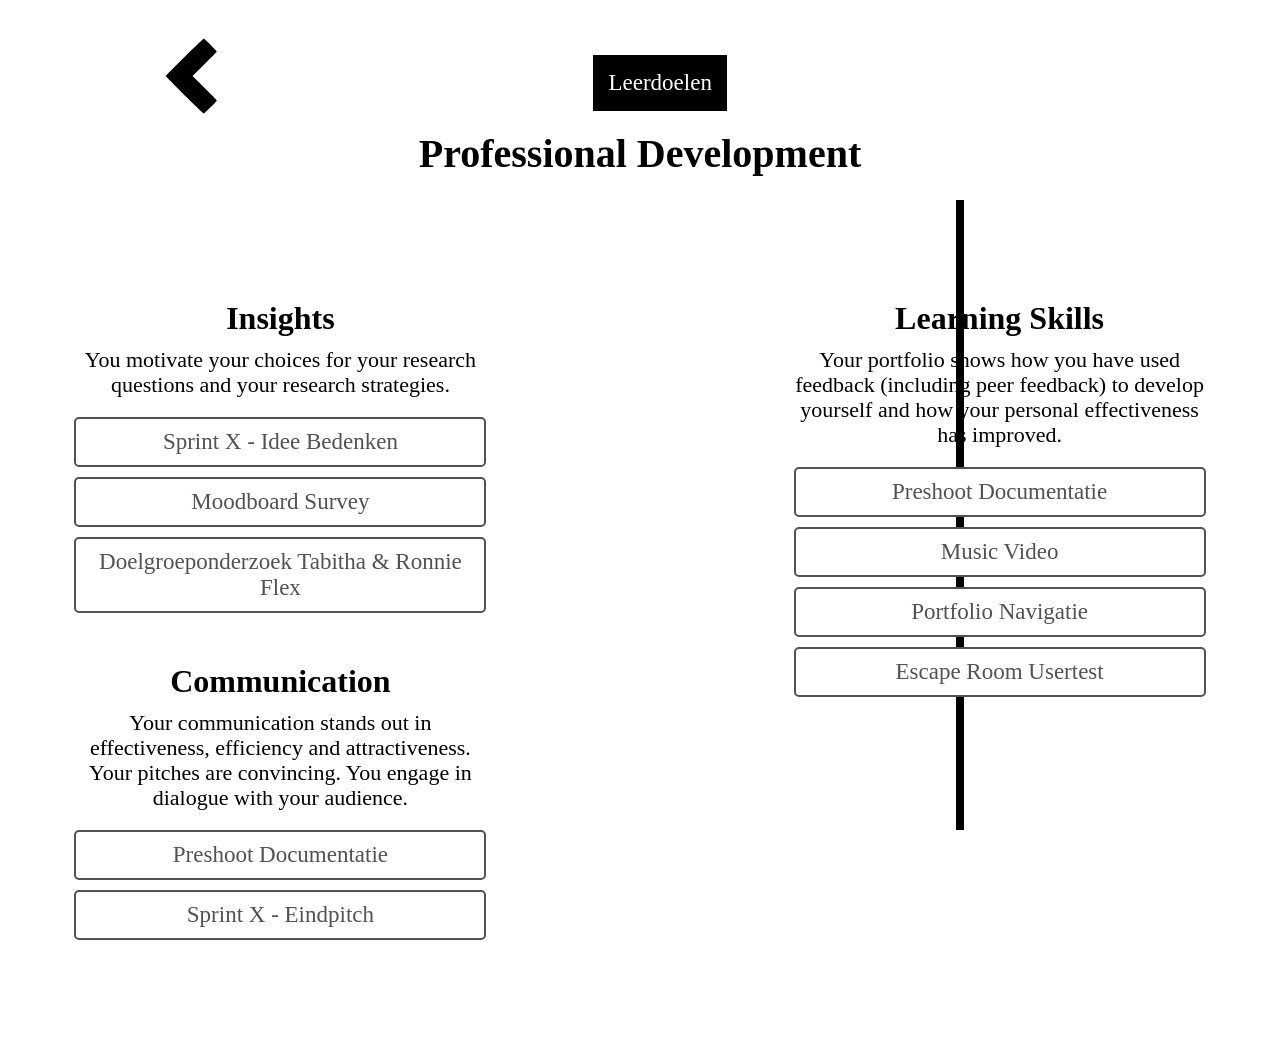
<file: site/leerdoelen/ProfDev.html>
<!DOCTYPE html>
<html>
    <head>
        <title>Leerdoelen Professional Development</title>
        <script src="https://code.jquery.com/jquery-3.4.1.min.js"></script>
        <link rel="stylesheet" type="text/css" href="leerdoelen.css">
        <meta charset="utf-8">
    </head>
    <body>
        <svg viewBox="0 0 494.000000 916.000000" class="back-svg">
            <a href="../sprintx.html">
                <g class="linked-svg">
                    <g transform="translate(0.000000,800.000000) scale(0.500000,-0.500000)" class="arrow-back transition">
                        <path d="M382 1154 c-210 -207 -382 -382 -382 -389 0 -13 751 -757 772 -764
                                 12 -4 268 248 268 265 0 6 -111 121 -247 255 l-248 243 248 245 c136 134 247
                                 249 247 255 0 14 -252 266 -266 266 -5 0 -182 -169 -392 -376z"/>
                    </g>
                </g>
            </a>
        </svg>
        <div id="overlay">              
            <div>
                <button type="button" id="leerdoelenButton">Leerdoelen</button>    
            </div>
            <div>
                <h5 id="pageTitle">Professional Development</h5>
            </div>
            <div id="line"></div>
        </div>

        <div class="leftContent content">
            <div>
                <H1 id="contentTitle">Insights</H1>
                <div id="contentText">
                    <p1>You motivate your choices for your research questions and your research strategies.
                    </p1>
                </div>

                <a href="../file/SprintXIdeeen.pdf" target="_blank">
                    <button type="button" id="contentButton">Sprint X - Idee Bedenken</button>
                </a>
                <a href="../file/MoodboardSurvey.pdf" target="_blank">
                    <button type="button" id="contentButton">Moodboard Survey</button>
                </a>
                <a href="../file/DoelgroepOnderzoekTabithaRonnieFlex.pdf" target="_blank">
                    <button type="button" id="contentButton">Doelgroeponderzoek Tabitha & Ronnie Flex</button>
                </a>
            </div>
            <div style="margin-top: 50px;">
                <H1 id="contentTitle">Communication</H1>
                <div id="contentText">
                    <p1>Your communication stands out in effectiveness, efficiency and attractiveness. Your pitches are convincing. You engage in dialogue with your audience.
                    </p1>
                </div>

                <a href="../file/Preshoot.pdf" target="_blank">
                    <button type="button" id="contentButton">Preshoot Documentatie</button>
                </a>
                <a href="https://youtu.be/sC2KEZD8Ycg" target="_blank">
                    <button type="button" id="contentButton">Sprint X - Eindpitch</button>
                </a>
            </div>
        </div>
        <div class="rightContent content">
            <H1 id="contentTitle">Learning Skills</H1>
            <div id="contentText">
                <p1>Your portfolio shows how you have used feedback (including peer feedback) to develop yourself and how your personal effectiveness has improved.
                </p1>
            </div>
            <a href="../file/Preshoot.pdf" target="_blank">
                    <button type="button" id="contentButton">Preshoot Documentatie</button>
                </a>
            <a href="../file/MusicVideo.pdf" target="_blank">
                <button type="button" id="contentButton">Music Video</button>
            </a>
            <a href="../file/PortfolioNavigatie.pdf" target="_blank">
                <button type="button" id="contentButton">Portfolio Navigatie</button>
            </a>
            <a href="../file/EscapeRoomUsertest.pdf" target="_blank">
                <button type="button" id="contentButton">Escape Room Usertest</button>
            </a>
        </div>
    </body>
</html>
</file>
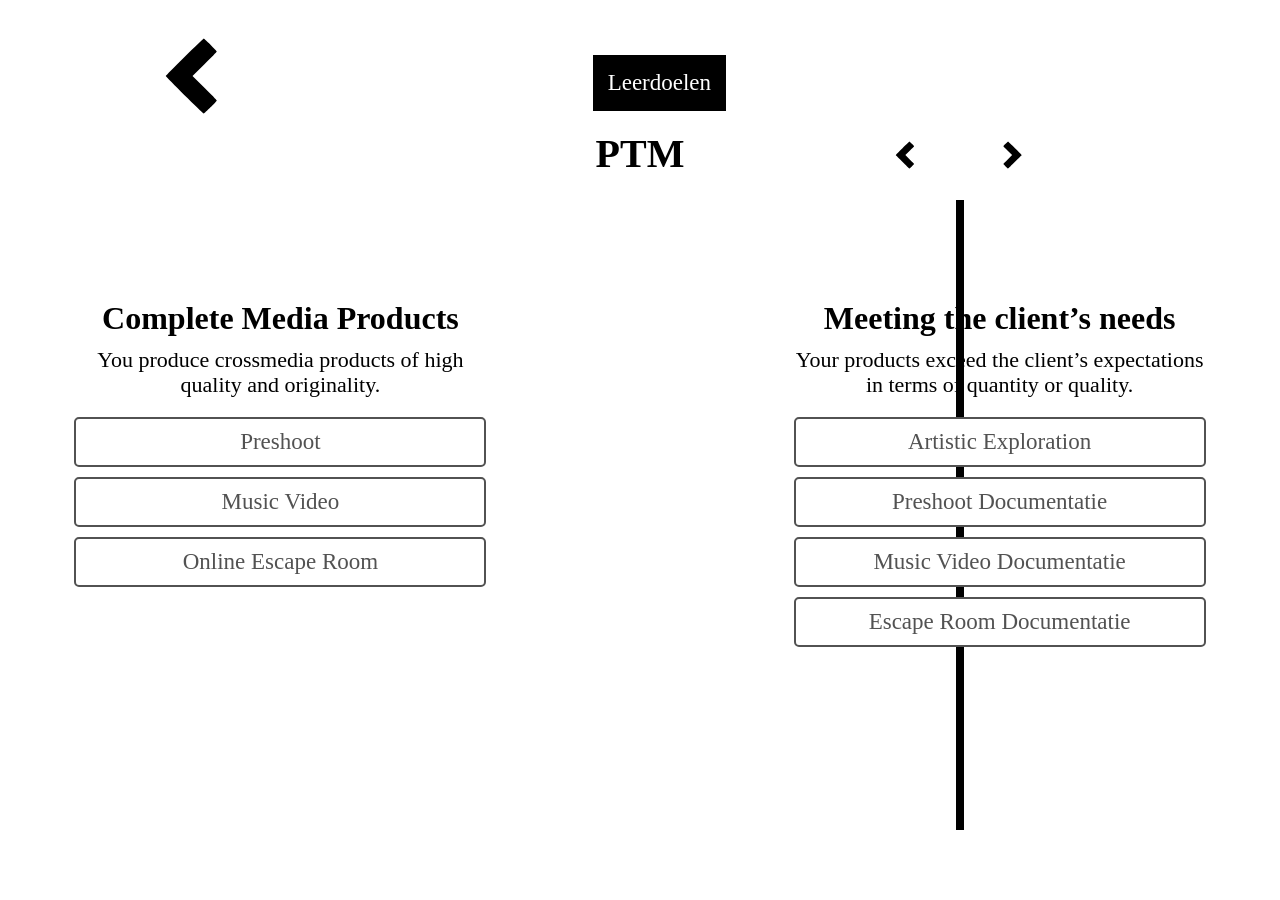
<file: site/leerdoelen/PTM.html>
<!DOCTYPE html>
<html>
    <head>
        <title>Leerdoelen PTM</title>
        <script src="https://code.jquery.com/jquery-3.4.1.min.js"></script>
        <link rel="stylesheet" type="text/css" href="leerdoelen.css">
        <meta charset="utf-8">
    </head>
    <body>
        <svg viewBox="0 0 494.000000 916.000000" class="back-svg">
            <a href="../PTM.html">
                <g class="linked-svg">
                    <g transform="translate(0.000000,800.000000) scale(0.500000,-0.500000)" class="arrow-back transition">
                        <path d="M382 1154 c-210 -207 -382 -382 -382 -389 0 -13 751 -757 772 -764
                                 12 -4 268 248 268 265 0 6 -111 121 -247 255 l-248 243 248 245 c136 134 247
                                 249 247 255 0 14 -252 266 -266 266 -5 0 -182 -169 -392 -376z"/>
                    </g>
                </g>
            </a>
        </svg>
        <svg viewBox="0 0 494.000000 916.000000" class="left-svg">
            <a href="UEX.html">
                <g class="linked-svg">
                    <g transform="translate(0.000000,800.000000) scale(0.180000,-0.180000)" class="arrow-back transition">
                        <path d="M382 1154 c-210 -207 -382 -382 -382 -389 0 -13 751 -757 772 -764
                                 12 -4 268 248 268 265 0 6 -111 121 -247 255 l-248 243 248 245 c136 134 247
                                 249 247 255 0 14 -252 266 -266 266 -5 0 -182 -169 -392 -376z"/>
                    </g>
                </g>
            </a>
        </svg>
        <svg viewBox="0 0 494.000000 916.000000" class="right-svg">
            <a href="DEV.html">
                <g class="linked-svg">
                    <g transform="translate(0.000000,800.000000) scale(0.180000,-0.180000)" class="arrow-back transition">
                        <path d="M382 1154 c-210 -207 -382 -382 -382 -389 0 -13 751 -757 772 -764
                                 12 -4 268 248 268 265 0 6 -111 121 -247 255 l-248 243 248 245 c136 134 247
                                 249 247 255 0 14 -252 266 -266 266 -5 0 -182 -169 -392 -376z"/>
                    </g>
                </g>
            </a>
        </svg>

        <div id="overlay">              
            <div>
                <button type="button" id="leerdoelenButton">Leerdoelen</button>    
            </div>
            <div>
                <h5 id="pageTitle">PTM</h5>
            </div>
            <div id="line"></div>
        </div>

        <div class="leftContent content">
            <H1 id="contentTitle">Complete Media Products</H1>
            <div id="contentText">
                <p1>You produce crossmedia products of high quality and originality.
                </p1>
            </div>

            <a href="https://youtu.be/GYvbT5ZdAXk" target="_blank">
                <button type="button" id="contentButton">Preshoot</button>
            </a>
            <a href="https://youtu.be/9TS009t9dX8" target="_blank">
                <button type="button" id="contentButton">Music Video</button>
            </a>
            <a href="https://www.instagram.com/aishazoektocht/" target="_blank">
                <button type="button" id="contentButton">Online Escape Room</button>
            </a>
        </div>
        <div class="rightContent content">
            <H1 id="contentTitle">Meeting the client’s needs</H1>
            <div id="contentText">
                <p1>Your products exceed the client’s expectations in terms of quantity or quality.
                </p1>
            </div>
            <a href="../file/ArtisticExplorationInput.pdf" target="_blank">
                <button type="button" id="contentButton">Artistic Exploration</button>
            </a>
            <a href="../file/Preshoot.pdf" target="_blank">
                <button type="button" id="contentButton">Preshoot Documentatie</button>
            </a>
            <a href="../file/MusicVideo.pdf" target="_blank">
                <button type="button" id="contentButton">Music Video Documentatie</button>
            </a>
            <a href="../file/EscapeRoom.pdf" target="_blank">
                <button type="button" id="contentButton">Escape Room Documentatie</button>
            </a>
            

        </div>
    </body>
</html>
</file>
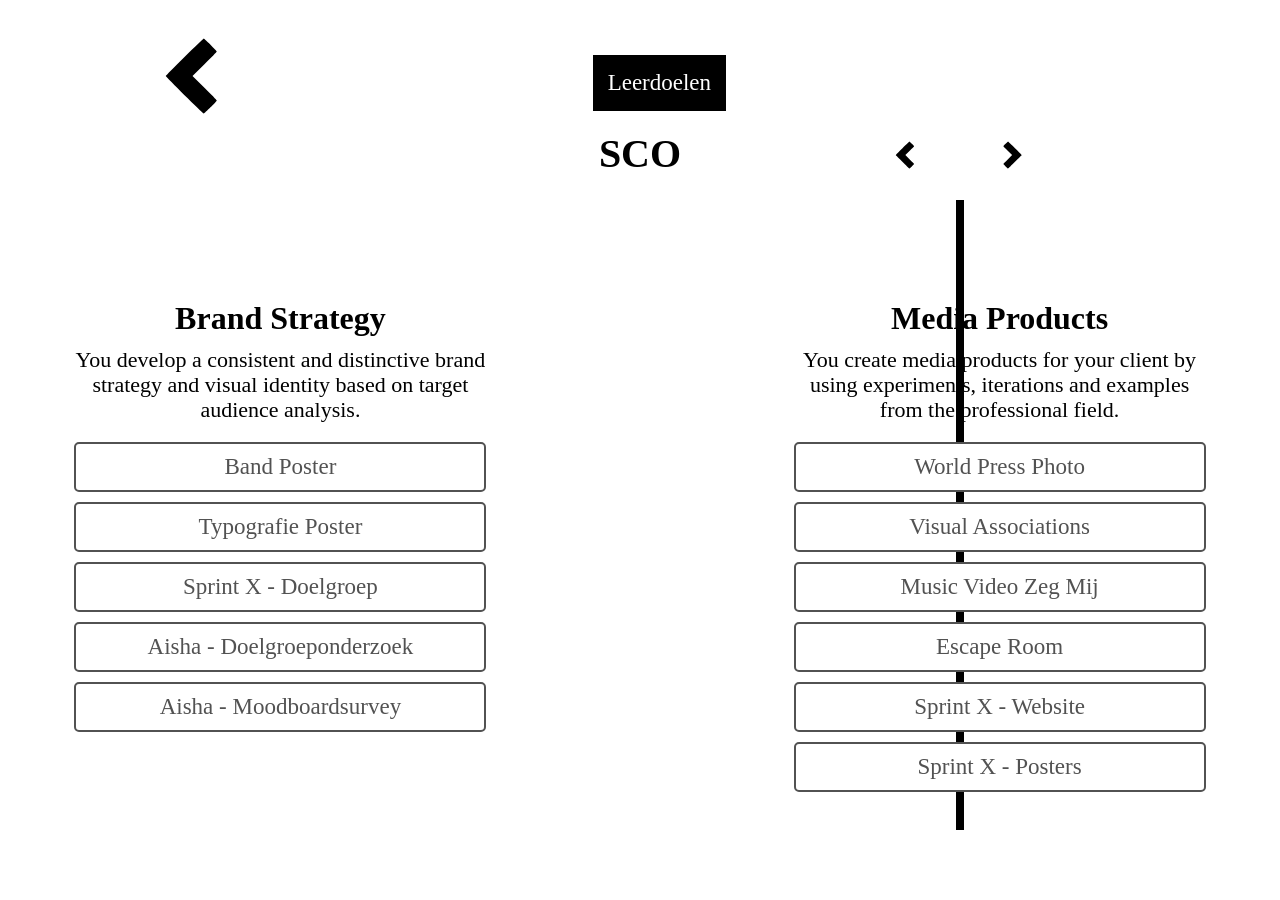
<file: site/leerdoelen/SCO.html>
<!DOCTYPE html>
<html>
    <head>
        <title>Leerdoelen SCO</title>
        <script src="https://code.jquery.com/jquery-3.4.1.min.js"></script>
        <link rel="stylesheet" type="text/css" href="leerdoelen.css">
        <meta charset="utf-8">
    </head>
    <body>
        <svg viewBox="0 0 494.000000 916.000000" class="back-svg">
            <a href="../SCO.html">
                <g class="linked-svg">
                    <g transform="translate(0.000000,800.000000) scale(0.500000,-0.500000)" class="arrow-back transition">
                        <path d="M382 1154 c-210 -207 -382 -382 -382 -389 0 -13 751 -757 772 -764
                                 12 -4 268 248 268 265 0 6 -111 121 -247 255 l-248 243 248 245 c136 134 247
                                 249 247 255 0 14 -252 266 -266 266 -5 0 -182 -169 -392 -376z"/>
                    </g>
                </g>
            </a>
        </svg>
        <svg viewBox="0 0 494.000000 916.000000" class="left-svg">
            <a href="DEV.html">
                <g class="linked-svg">
                    <g transform="translate(0.000000,800.000000) scale(0.180000,-0.180000)" class="arrow-back transition">
                        <path d="M382 1154 c-210 -207 -382 -382 -382 -389 0 -13 751 -757 772 -764
                                 12 -4 268 248 268 265 0 6 -111 121 -247 255 l-248 243 248 245 c136 134 247
                                 249 247 255 0 14 -252 266 -266 266 -5 0 -182 -169 -392 -376z"/>
                    </g>
                </g>
            </a>
        </svg>
        <svg viewBox="0 0 494.000000 916.000000" class="right-svg">
            <a href="UEX.html">
                <g class="linked-svg">
                    <g transform="translate(0.000000,800.000000) scale(0.180000,-0.180000)" class="arrow-back transition">
                        <path d="M382 1154 c-210 -207 -382 -382 -382 -389 0 -13 751 -757 772 -764
                                 12 -4 268 248 268 265 0 6 -111 121 -247 255 l-248 243 248 245 c136 134 247
                                 249 247 255 0 14 -252 266 -266 266 -5 0 -182 -169 -392 -376z"/>
                    </g>
                </g>
            </a>
        </svg>

        <div id="overlay">              
            <div>
                <button type="button" id="leerdoelenButton">Leerdoelen</button>    
            </div>
            <div>
                <h5 id="pageTitle">SCO</h5>
            </div>
            <div id="line"></div>
        </div>

        <div class="leftContent content">
            <H1 id="contentTitle">Brand Strategy</H1>
            <div id="contentText">
                <p1>You develop a consistent and distinctive brand strategy and visual identity based on target audience analysis.</p1>
            </div>

            <a href="../file/BandPoster.pdf" target="_blank">
                <button type="button" id="contentButton">Band Poster</button>
            </a>
            <a href="../file/TypografiePosters.pdf" target="_blank">
                <button type="button" id="contentButton">Typografie Poster</button>
            </a>
            <a href="../file/SprintXDoelgroep.pdf" target="_blank">
                <button type="button" id="contentButton">Sprint X - Doelgroep</button>
            </a>
            <a href="../file/DoelgroepOnderzoekTabithaRonnieFlex.pdf" target="_blank">
                <button type="button" id="contentButton">Aisha - Doelgroeponderzoek</button>
            </a>
            <a href="../file/MoodboardSurvey.pdf" target="_blank">
                <button type="button" id="contentButton">Aisha - Moodboardsurvey</button>
            </a>
        </div>
        <div class="rightContent content">
            <H1 id="contentTitle">Media Products</H1>
            <div id="contentText">
                <p1>You create media products for your client by using experiments, iterations and examples from the professional field.</p1>
            </div>

            <a href="../file/WorldPressPhoto.pdf" target="_blank">
                <button type="button" id="contentButton">World Press Photo</button>
            </a>
            <a href="../file/Collage.pdf" target="_blank">
                <button type="button" id="contentButton">Visual Associations</button>
            </a>
            <a href="../file/MusicVideo.pdf" target="_blank">
                <button type="button" id="contentButton">Music Video Zeg Mij</button>
            </a>
            <a href="../file/EscapeRoom.pdf" target="_blank">
                <button type="button" id="contentButton">Escape Room</button>
            </a>
            <a href="../SprintX/index.html" target="_blank">
                <button type="button" id="contentButton">Sprint X - Website</button>
            </a>
            <a href="../file/SprintXPostersFlyers.pdf" target="_blank">
                <button type="button" id="contentButton">Sprint X - Posters</button>
            </a>
        </div>
    </body>
</html>
</file>
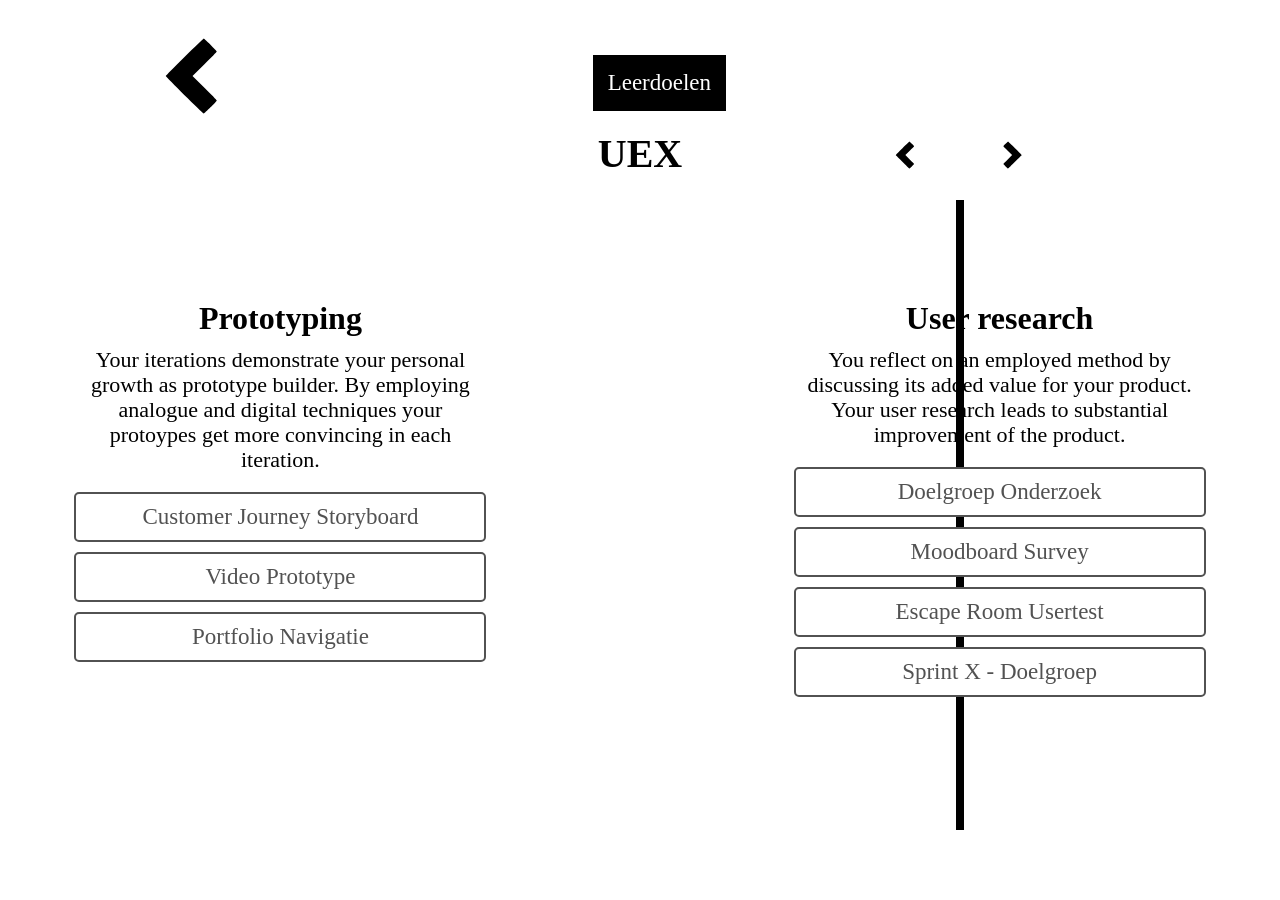
<file: site/leerdoelen/UEX.html>
<!DOCTYPE html>
<html>
    <head>
        <title>Leerdoelen UEX</title>
        <script src="https://code.jquery.com/jquery-3.4.1.min.js"></script>
        <link rel="stylesheet" type="text/css" href="leerdoelen.css">
        <meta charset="utf-8">
    </head>
    <body>
        <svg viewBox="0 0 494.000000 916.000000" class="back-svg">
            <a href="../UEX.html">
                <g class="linked-svg">
                    <g transform="translate(0.000000,800.000000) scale(0.500000,-0.500000)" class="arrow-back transition">
                        <path d="M382 1154 c-210 -207 -382 -382 -382 -389 0 -13 751 -757 772 -764
                                 12 -4 268 248 268 265 0 6 -111 121 -247 255 l-248 243 248 245 c136 134 247
                                 249 247 255 0 14 -252 266 -266 266 -5 0 -182 -169 -392 -376z"/>
                    </g>
                </g>
            </a>
        </svg>
        <svg viewBox="0 0 494.000000 916.000000" class="left-svg">
            <a href="SCO.html">
                <g class="linked-svg">
                    <g transform="translate(0.000000,800.000000) scale(0.180000,-0.180000)" class="arrow-back transition">
                        <path d="M382 1154 c-210 -207 -382 -382 -382 -389 0 -13 751 -757 772 -764
                                 12 -4 268 248 268 265 0 6 -111 121 -247 255 l-248 243 248 245 c136 134 247
                                 249 247 255 0 14 -252 266 -266 266 -5 0 -182 -169 -392 -376z"/>
                    </g>
                </g>
            </a>
        </svg>
        <svg viewBox="0 0 494.000000 916.000000" class="right-svg">
            <a href="PTM.html">
                <g class="linked-svg">
                    <g transform="translate(0.000000,800.000000) scale(0.180000,-0.180000)" class="arrow-back transition">
                        <path d="M382 1154 c-210 -207 -382 -382 -382 -389 0 -13 751 -757 772 -764
                                 12 -4 268 248 268 265 0 6 -111 121 -247 255 l-248 243 248 245 c136 134 247
                                 249 247 255 0 14 -252 266 -266 266 -5 0 -182 -169 -392 -376z"/>
                    </g>
                </g>
            </a>
        </svg>

        <div id="overlay">              
            <div>
                <button type="button" id="leerdoelenButton">Leerdoelen</button>    
            </div>
            <div>
                <h5 id="pageTitle">UEX</h5>
            </div>
            <div id="line"></div>
        </div>

        <div class="leftContent content">
            <H1 id="contentTitle">Prototyping</H1>
            <div id="contentText">
                <p1>Your iterations demonstrate your personal growth as prototype builder. By employing analogue and digital techniques your protoypes get more convincing in each iteration.
                </p1>
            </div>

            <a href="../file/CustomerJourney.pdf" target="_blank">
                <button type="button" id="contentButton">Customer Journey Storyboard</button>
            </a>
            <a href="../file/VideoPrototype.pdf" target="_blank">
                <button type="button" id="contentButton">Video Prototype</button>
            </a>
            <a href="../file/PortfolioNavigatie.pdf" target="_blank">
                <button type="button" id="contentButton">Portfolio Navigatie</button>
            </a>
        </div>
        <div class="rightContent content">
            <H1 id="contentTitle">User research</H1>
            <div id="contentText">
                <p1>You reflect on an employed method by discussing its added value for your product. Your user research leads to substantial improvement of the product.
                </p1>
            </div>

            <a href="../file/DoelgroepOnderzoekTabithaRonnieFlex.pdf" target="_blank">
                <button type="button" id="contentButton">Doelgroep Onderzoek</button>
            </a>
            <a href="../file/MoodboardSurvey.pdf" target="_blank">
                <button type="button" id="contentButton">Moodboard Survey</button>
            </a>
            <a href="../file/EscapeRoomUsertest.pdf" target="_blank">
                <button type="button" id="contentButton">Escape Room Usertest</button>
            </a>
            <a href="../file/SprintXDoelgroep.pdf" target="_blank">
                <button type="button" id="contentButton">Sprint X - Doelgroep</button>
            </a>
        </div>
    </body>
</html>
</file>
<file: site/css/index.css>
*{
    padding: 0;
    margin: 0;
}

body{
    overflow-x: hidden;
    overflow-y: hidden;
}
svg {
    height: 700px;
    display: block;    
    width: 50%;
    position:absolute;
    top: 50%;
    left: 50%;
    transform: translate(-50%, -50%);


}


svg text {
    position: relative;
    display: block;
    right: 50%;
    fill: black;
    font-size: 50px;
    font-family: trebuchet ms;
    font-weight: bold;
    text-decoration: none;
    transition: .15s;
}

.linked-svg{
    fill: black;
    transition: .15s;
}

svg .linked-svg:hover text {
    fill: #fff;
    display:block;

}

.linked-svg:hover{
    fill: #2e2e2e;

}

.navbar{
    overflow: hidden;
    top: 0%;
    right: 32%;
    height: 50%;
    width: 140px;
    height: 100%;
    display: flex;
    flex-direction: column;
    justify-content: center;
    align-items: stretch;
    position: absolute;
    padding: 0;
    margin: 0;    

}

.navbar a {   
    float: left;
    color: #565656;
    text-align: center;
    align-self: center;
    display: block;
    padding: 14px 16px;   
    text-decoration: none;
    font-size: 20px;
    font-family: trebuchet ms;
    font-weight: bold;
    transition: .15s;
}

.navbar a:hover {
    color: white;
    background-color: #565656;    
}

.Hide{
    opacity: 0;
}

.transition-explode {
    opacity: 1;
    transition: 500ms;
}

html.is-animating .transition-explode{
    opacity: 0;
}
</file>
<file: site/css/about.css>
*{
    padding: 0;
    margin: 0;
    scroll-behavior: smooth;
}

body{
    overflow-x: hidden;
    font-family: trebuchet ms;
}

.content{
    display: flex;
    width: 100%;
    justify-content: center;
    margin-bottom: 2%;
}

.items{
    display: flex;
    flex-direction: row;
    justify-content: space-around;
    max-width: 85%;
    flex-wrap: wrap;
    margin-top: 15%;
}

#item{
    width: 32.3%;
    margin-top: 1%;
    object-fit: contain; 
    border-style: none;
    transition: .2s;
}

.textItem{
    background-color: #525252;
    color: white;

}

.text{
    padding: 20px;  
}

p1{
    font-size: 20px;
}

#item:hover{
    opacity: .8;
    cursor: pointer;
    
}

.bigItem{
    width: 48%;
    margin-top: 1%;
    height: 100%;
    object-fit: contain; 
}
</file>
<file: site/css/content.css>
*{
    padding: 0;
    margin: 0;
    scroll-behavior: smooth;
}

body{
    overflow-x: hidden;
    font-family: trebuchet ms;
}

#sidebar{
    max-width: 8%;
    top: 50%; 
    left: 3%;
    width: 16%;
    height: 32%;
    position: fixed;
    background-color: white;
    border-top-right-radius: 300px;
    border-bottom-right-radius: 300px;
    border: 8px solid black;
    border-left: 0;
    transform: translate(0%, -50%);
}

.svg-title{
    font-size: 200%;
    margin-left: 15%;
    margin-top: 32%;
    transform: translate(0%, -50%);
}


.back-svg{
    height: 393px; 
    display: block;    
    width: 70%;
    position: fixed;
    top: 50%;
    transform: translate(0%, -50%);
    z-index: 2;
}

.transition{
    transition: .2s;
}

.linked-svg{
    fill: black;
    height: 1393px;
}


.linked-svg:hover{
    fill: #2e2e2e;
}

svg .linked-svg:hover .arrow-back {
    fill: white;
}

.arrow-anim-up {
    margin-top: 200px;
}

.arrow-down-svg{
    height: 45px;
    right: 28%;
    bottom: 8%;
    position: fixed;
    z-index: 15;
    transition: 0.2s;
}

#arrow-down:hover{
    fill: #2e2e2e;
    cursor: pointer;
}


#topGradient{
    background-image: linear-gradient(white, transparent);
    top: 0px;
    width: 60%;
    height: 150px;
    position: fixed;
    margin-top: 10px;
    right: 0px;
    z-index: 9;
}

#topWhiteBG{
    width: 60%;
    height: 10px;
    right: 0px;
    background:white;
    position: fixed;
    z-index: 9;
}

#bottomGradient{
    background-image: linear-gradient(transparent, white);
    bottom: 0px;
    width: 60%;
    height: 150px;
    position: fixed;
    margin-bottom: 10px;
    right: 0px;
    z-index: 9;
}

#bottomWhiteBG{
    width: 60%;
    height: 10px;
    bottom: 0px;
    right: 0px;
    background: white;
    position: fixed;
    z-index: 9;
}

#leerdoelenButton{
    border-style: none;
    position: fixed;
    background-color: Black;
    border-color: #525252;
    font-family: trebuchet ms;
    font-size: 23px;
    color: white;
    padding: 1% 1% 1% 1%;
    display: inline-block;
    transition: 0.2s;
    margin-top: 10px;
    right: 60%;
    top: 10%;
    z-index: 3;
}

#leerdoelenButton:hover{
    cursor: pointer;
    background-color: #2e2e2e;
}

#whiteBG{
    width: 780px;
    height: 100%;
    background:white;
    position: fixed;
    z-index: -1;
}

#line{
    transform: translate(0%, -50%,);
    width: 8px;
    height: 80%;
    background: black;
    position:fixed;
    left: 42%;
    top: 10%;
    z-index: 10;
}

.leftContent{
    text-align: left;
    position: fixed;
    left: 13%;
    top: 50%;
    max-width: 27%;
    transition: .5s;
    transform: translate(-0%, -50%);
}

#leftDate{
    margin-bottom: 5px;
    font-size: 22px;
    line-height: 25px;
    text-overflow: ellipsis;
    max-height: 175px;
    overflow: hidden;
    color: #525252
}

#leftText{
    margin-top: 10px;
    font-size: 20px;
    line-height: 20px;
    text-overflow: ellipsis;
    max-height: 120px;
    overflow: hidden;
    background: blue;
    z-index: 1;
}

#leftGradient{
    background-image: linear-gradient(transparent, white);
    width: 100%;
    height: 100px;
    position: fixed;
    bottom: 55px;
}

.buttonRef{
    text-decoration: none;    
}

#leftButton{
    background-color: white;
    border-style: solid;
    border-color: #525252;
    font-family: trebuchet ms;
    font-size: 23px;
    color: #525252;
    padding: 10px;
    display: block;
    transition: 0.2s;
    margin-top: -10px;
    border-radius: 5px;
    z-index: -10;
}

#leftButton:hover{
    cursor: pointer;
    background-color: #e3e3e3;
}


#rightContent{
    display: flex;
    align-content: center;
    margin-left: 43%;
    flex-direction: column;
    align-items: center;
    
}

.rightFlex{
    background-color: white;
    height: 1000px;
    display: flex;
    align-content: center;
    flex-flow: row nowrap;
    align-items: center;
    justify-content: flex-start;
    overflow: hidden;
    max-width: 95%;
}

#rightImage{
    display: inline-block;
    align-self: center;
    max-height: 50%;
    margin-right: 10px;
    object-fit: contain;
}


.scrollHidden
{
    opacity: 0;
    margin-top: 400px;
    transition-timing-function: ease-out;
}


.scrollShown
{
    opacity: 1;
}
</file>
<file: site/OldSCO.css>
body
{
    margin: 0;
    background-color: white;
    overflow-x: hidden;
    font-family: trebuchet ms;
    
}

.HeadImage      
{
    border-bottom: 20px solid #00ccff;
    width: 100%;
}

.FixedImage{
    position:fixed;
    width: 65.1%;
    border-bottom: 0px solid #00ccff;
    z-index: 8;
    left:330px;
    top: 0px;

}

#Title {
    color: white;
    position: absolute;
    top: 400px;
    font-size: 30px;
    margin-left: 41.8%;
    font-weight: bold;

}

.FixedTitle {
    color: white;
    position: fixed;
    font-weight: bold;
    font-size: 30px;
    margin-left: 41.8%;
    margin-top: 30px;
    z-index: 9;
}

#Navbar{
    position: fixed;
    width: 66%;
    z-index: 9;
    left: 322px;
    margin-top: -18px;
}

.transition{
    transition: 1s;
}

.ScrollHidden
{
    opacity: 0;
}

.ScrollShown
{
    opacity: 1;
}

#Content
{
    display: flex;
    flex-direction: row;
    justify-content: space-between;

    max-width: 100%;
    padding-left: 8%;
    padding-right: 8%;
    padding-top: 40px;
    padding-bottom: 50px;
    margin-top: 20px;
    align-items: center;

}

#BodyContent
{
    display: flex;
    flex-direction: column;
    justify-content: space-between;     
}
#BodyText
{
    display: flex;
    flex-direction: column;
    color: white;
    justify-content: flex-start;   
    font-family: ;  
}

#BodyImage
{
    position: relative;
    margin-right: 10px;
    margin-left: 50px;
}

.BG1
{
    background-color: #404040;   
}

.BG2
{
    background-color: #00495c;
    margin-left: 20px;
    margin-right: 20px;
}


#bg-color{
    color: white;
}

.Source {
    text-decoration: none;
    font-style: italic;
    color: white;
    position: absolute;
    top: 770px;
    margin-left: 10px;
    font-size: 16px;
    opacity: .5;
}

path{
    transition: .3s;    
}
svg .NavStyle:hover path {
    opacity: .4;
}

.nav-svg1{
    fill: #008fb3;
}

.nav-svg2{
    fill: #b07800;
}

.nav-svg3{
    fill: #ad0082;
}

.nav-svg4{
    fill: #008506;
}

.NavText{
    z-index: 30;
    font-size: 30px;
    fill: white;
    font-weight: bold;
}



h
{
    font-size: 50px;
    font-weight: bold;
    margin-top: 0px;
    color: #00ccff;
}

h1
{
    font-size: 22px;
    padding: 0px;
    margin-top: 15px;
    margin-bottom: 3px;
    color: #00ccff;
}

p1
{
    margin-top: 5px;
    font-size: 20px;
    font-weight: bold;
}

p
{
    margin: 0px;
    font-size: 20px;
}
</file>
<file: site/leerdoelen/leerdoelen.css>
html{
    height: 100%;

}
*{
    margin: auto;
    scroll-behavior: smooth;
    font-family: trebuchet ms;
    
}

.back-svg{
    margin-top: -50px;
    height: 90px; 
    display: block;    
    width: 55px;
    position: fixed;
    left: 190px;
    transform: translate(-50%, -50%);
    z-index: 2;
}

.left-svg{
    margin-top: 5px;
    height: 90px; 
    display: block;    
    width: 55px;
    position: fixed;
    left: 920px;
    transform: translate(-50%, -50%);
    z-index: 2;
}

.right-svg{
    margin-top: -40px;
    height: 90px; 
    display: block;    
    width: 55px;
    position: fixed;
    left: 970px;
    transform: scale(-1, 1);
    z-index: 2;
}

.transition{
    transition: .2s;
}

.linked-svg{
    fill: black;
    height: 1393px;
}

.linked-svg:hover{
    fill: #2e2e2e;
}

#leerdoelenButton{
    border-style: none;
    position: fixed;
    background-color: Black;
    border-color: #525252;
    font-size: 23px;
    color: white;
    padding: 15px 15px 15px 15px;
    display: inline-block;
    transition: 0.2s;
    margin-top: 10px;
    top: 5%;
    z-index: 3;
    left: 46.3%;
}
#pageTitle{
    display: flex;
    flex-direction: column;
    align-items: center;
    margin-top: 130px;
    font-size: 40px;
}
#line{
    width: 8px;
    height: 70%;
    background: black;
    position: fixed;
    top: 200px;
    left: 956px;     
}



.leftContent{
    right: 62%;
}
.rightContent{
    left: 62%; 
}

.content{
    text-align: center;
    position: absolute;
    top: 300px;
    max-width: 412px;
    transition: .5s;
        padding-bottom: 100px;
}

#contentText{
    margin-top: 10px;
    font-size: 22px;
    line-height: 25px;
    text-overflow: ellipsis;
    max-height: 175px;
    overflow: hidden;
    margin-bottom: 10px;
}

#contentButton{
    background-color: white;
    border-style: solid;
    border-color: #525252;
    font-family: trebuchet ms;
    font-size: 23px;
    color: #525252;
    padding: 10px;
    width: 100%;
    display: inline-block;
    transition: 0.2s;
    margin-top: 10px;
    border-radius: 5px;

}

#contentButton:hover{
    cursor: pointer;
    background-color: #e3e3e3;
}
</file>
